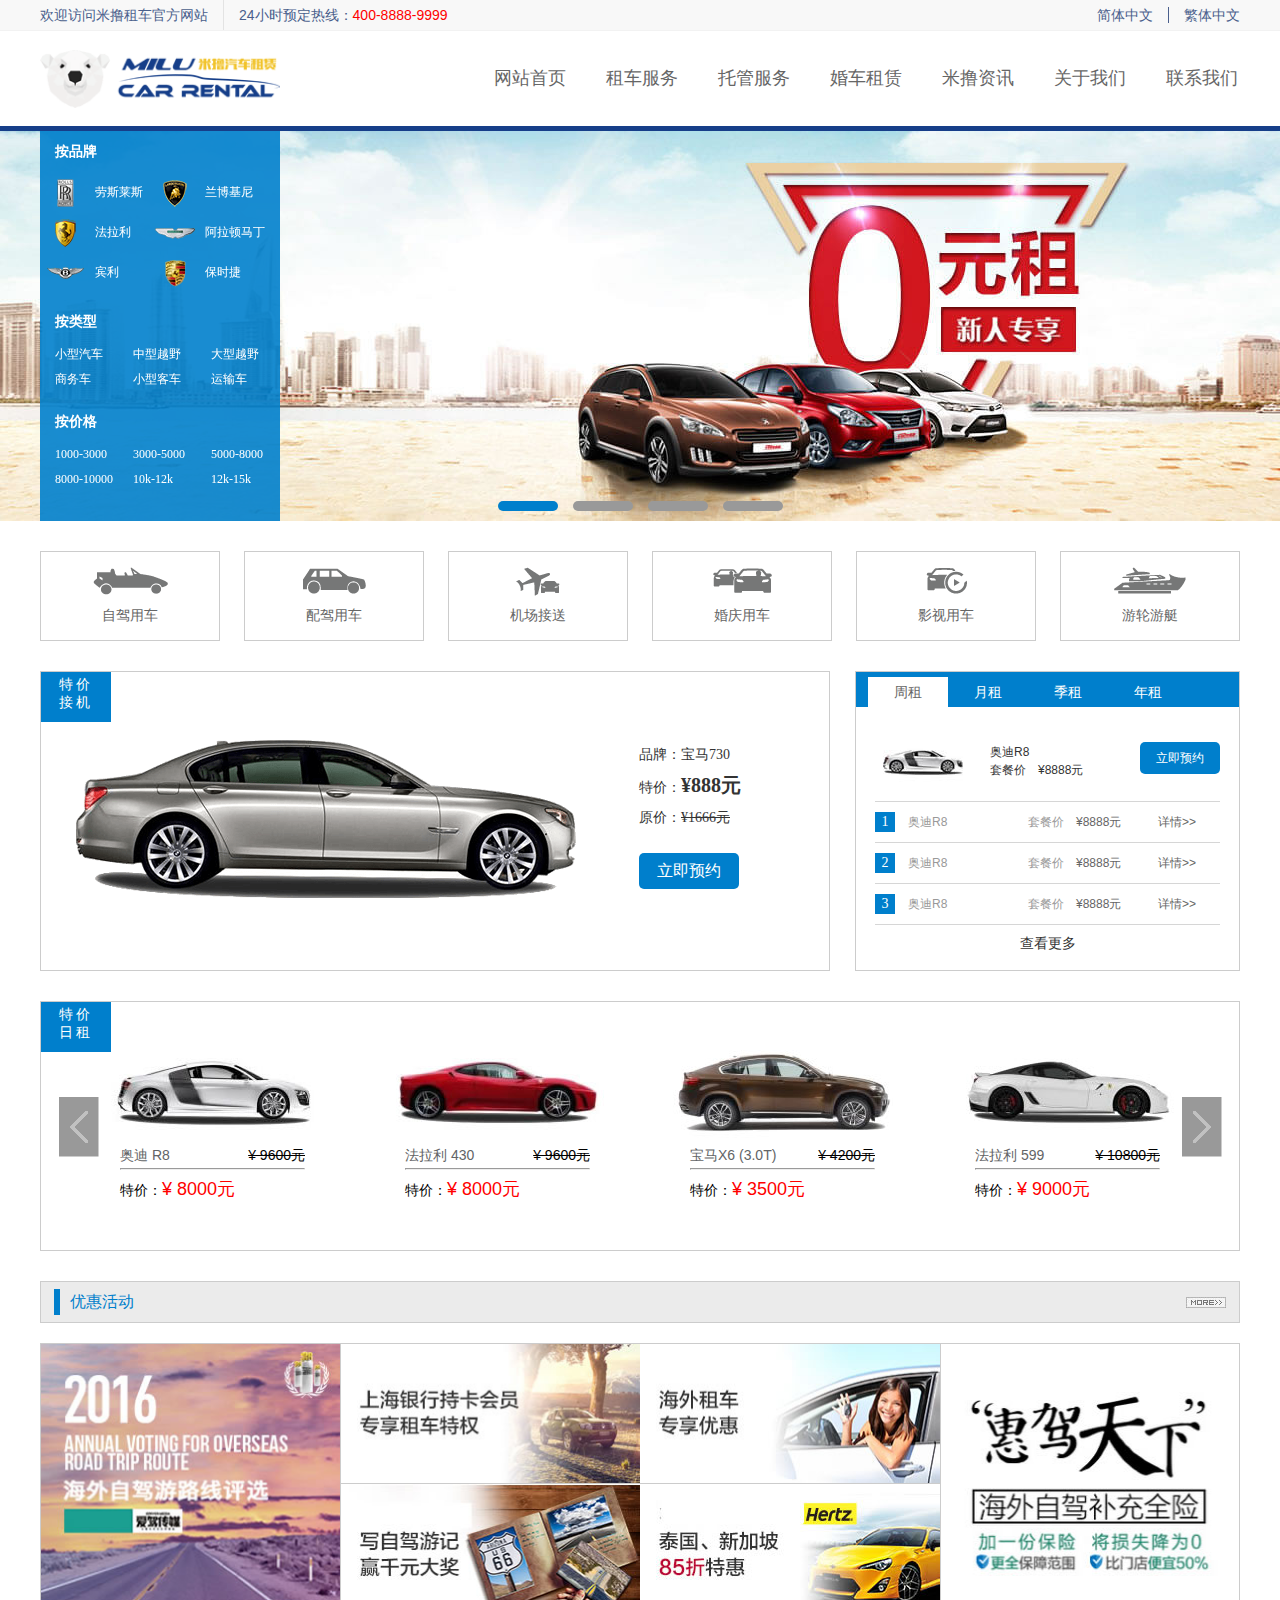
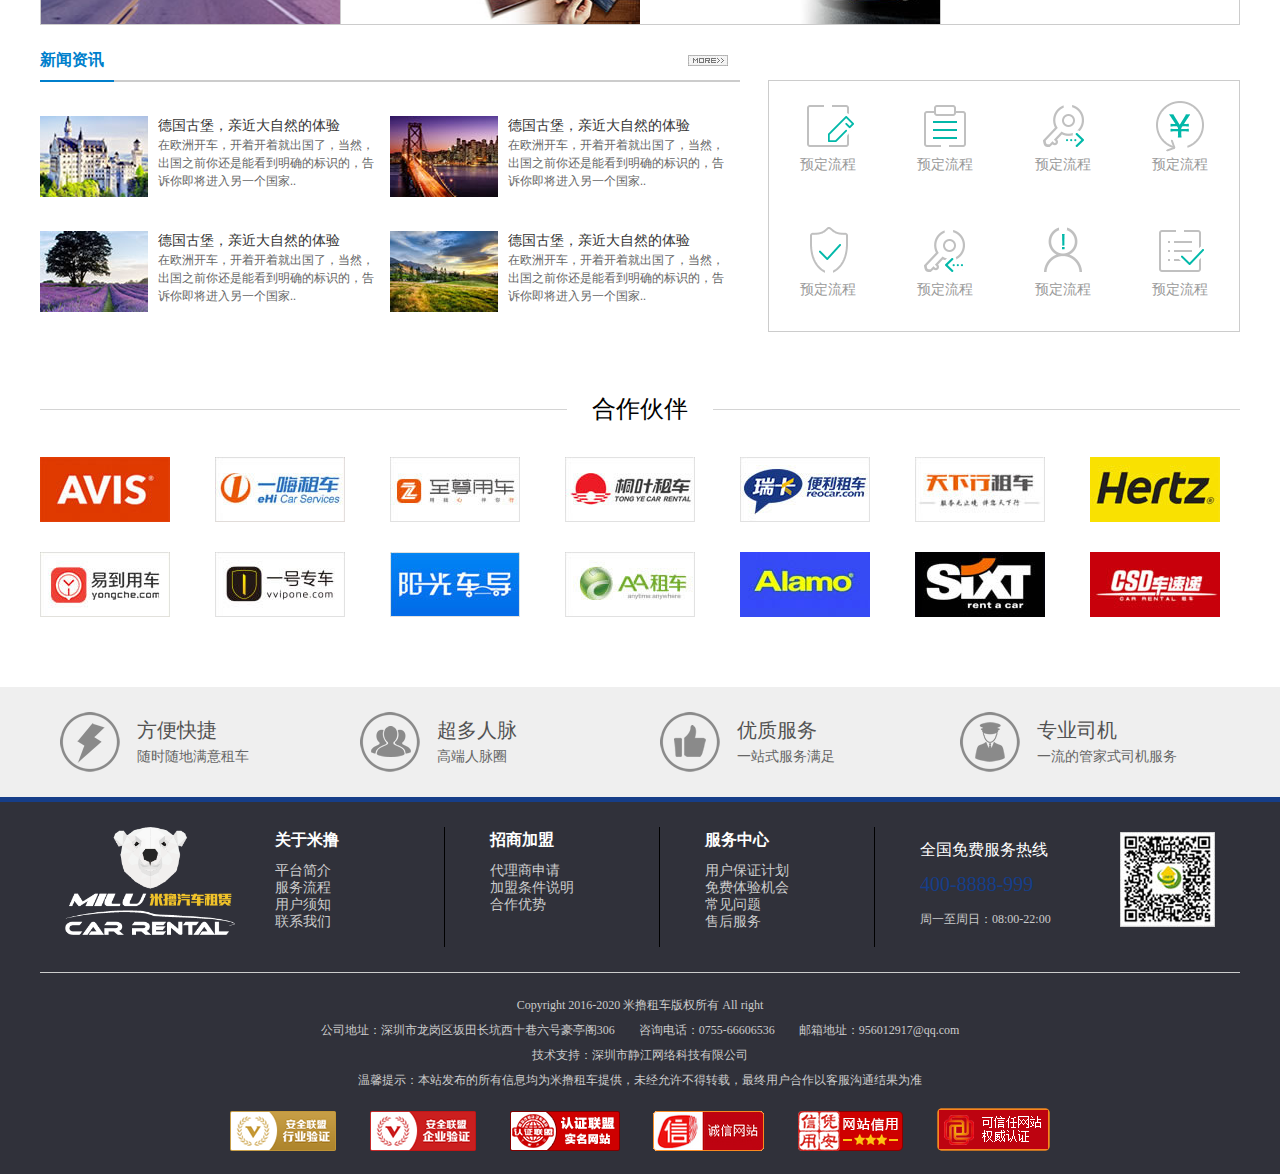
<file: index.html>
<!DOCTYPE html>
<html>
<head>
	<meta charset="UTF-8">
	<title>米撸租车</title>
	<link rel="stylesheet" type="text/css" href="css/common.css"/>
	<link rel="stylesheet" type="text/css" href="css/index.css"/>
	<script type="text/javascript" src="js/jquery172.js"></script>
	<script type="text/javascript" src="js/banner.js"></script>
	<script type="text/javascript" src="js/option.js"></script>
</head>
<body>
	<!--通用头部-->
	<div class="header">
		<div class="top_bg">
			<div class="wrap">
				<div class="top_L fl"><p class="fl">欢迎访问米撸租车官方网站</p><i class="fl"></i><p class="fl">24小时预定热线：<span>400-8888-9999</span></p></div>
				<div class="top_R fr"><a href="#">简体中文</a><i></i><a href="#">繁体中文</a></div>
			</div>
		</div>
		<div class="head">
			<div class="wrap">
				<a href="#" class="logo fl"><img src="images/logo.png"/></a>
				<div class="nav fr">
					<ul>
						<li><a href="#">网站首页</a></li>
						<li><a href="#">租车服务</a></li>
						<li><a href="#">托管服务</a></li>
						<li><a href="#">婚车租赁</a></li>
						<li><a href="#">米撸资讯</a></li>
						<li><a href="#">关于我们</a></li>
						<li><a href="#">联系我们</a></li>
					</ul>
				</div>
			</div>
		</div>
	</div>
	<!--banner-->
	<div class="banner">
		<ul class="bxslider">
			<li class="bannerli" style="background:url(images/banner1.jpg) no-repeat center top; background-size:auto 100%;"><a href="#"></a></li>
			<li class="bannerli" style="background:url(images/banner2.jpg) no-repeat center top; background-size:auto 100%;"><a href="#"></a></li>
			<li class="bannerli" style="background:url(images/banner3.jpg) no-repeat center top; background-size:auto 100%;"><a href="#"></a></li>
			<li class="bannerli" style="background:url(images/banner4.jpg) no-repeat center top; background-size:auto 100%;"><a href="#"></a></li>
		</ul>
		<script type="text/javascript">
			$(document).ready(function() {
				var slider = $('.bxslider').bxSlider({
					mode: 'horizontal',
					captions: true,
					auto: true,
					speed: 500,
					controls: true,
					pause: 5000,
					onSliderLoad: function() {
						$(".bx-pager-item a").click(function() {
							var thumbIndex = $('.bx-pager-item a').index(this);
							slider.goToSlide(thumbIndex);
							slider.startAuto();
							$('.bx-pager-item a').removeClass('active');
							$(this).addClass('active');
							return false;
						});
						$(".bx-wrapper a.bx-next,.bx-wrapper a.bx-prev").click(function() {
							var thumbIndex = $('.bx-pager-item a.active').parent().index();
							slider.goToSlide(thumbIndex);
							slider.startAuto();
							$('.bx-pager-item a').removeClass('active');
							$('.bx-pager-item').eq(thumbIndex).find('a').addClass('active');
							return false;
						});
					}
				});
			})
		
			/*获取自适应高度*/
			if((document.body) && (document.documentElement.clientHeight))
				winHeight = document.documentElement.clientHeight;
		
			/*获取自适应宽度*/
			if((document.body) && (document.body.clientWidth))
				winWidth = document.body.clientWidth;
		
			$(".bannerli").css({
				"width": (winWidth - 0) + "px"
			});
		
			if((document.body) && (document.body.clientWidth < 1200))
				$(".bannerli").css({
					"width": (100) + "%"
				});
		</script>
		<div class="abs">
			<div class="wrap">
				<div class="class">
					<dl>
						<dt>按品牌</dt>
						<dd>
							<ul class="ul1">
								<li><a href="#"><img src="images/icon_1.png" align="absmiddle"/>劳斯莱斯</a></li>
								<li><a href="#"><img src="images/icon_2.png" align="absmiddle"/>兰博基尼</a></li>
								<li><a href="#"><img src="images/icon_3.png" align="absmiddle"/>法拉利</a></li>
								<li><a href="#"><img src="images/icon_4.png" align="absmiddle"/>阿拉顿马丁</a></li>
								<li><a href="#"><img src="images/icon_5.png" align="absmiddle"/>宾利</a></li>
								<li><a href="#"><img src="images/icon_6.png" align="absmiddle"/>保时捷</a></li>
								<div class="clear"></div>
							</ul>
						</dd>
						<div class="clear"></div>
						<dt>按类型</dt>
						<dd>
							<ul class="ul2">
								<li><a href="#">小型汽车</a></li>
								<li><a href="#">中型越野</a></li>
								<li><a href="#">大型越野</a></li>
								<li><a href="#">商务车</a></li>
								<li><a href="#">小型客车</a></li>
								<li><a href="#">运输车</a></li>
								<div class="clear"></div>
							</ul>
						</dd>
						<div class="clear"></div>
						<dt>按价格</dt>
						<dd>
							<ul class="ul3">
								<li><a href="#">1000-3000</a></li>
								<li><a href="#">3000-5000</a></li>
								<li><a href="#">5000-8000</a></li>
								<li><a href="#">8000-10000</a></li>
								<li><a href="#">10k-12k</a></li>
								<li><a href="#">12k-15k</a></li>
								<div class="clear"></div>
							</ul>
						</dd>
					</dl>
				</div>
			</div>
		</div>
	</div>
	<!--服务类型-->
	<div class="serveType wrap">
		<ul>
			<li><a href="#" style="background: url(images/icon_7.png) no-repeat center 25%;">自驾用车</a></li>
			<li><a href="#" style="background: url(images/icon_8.png) no-repeat center 25%;">配驾用车</a></li>
			<li><a href="#" style="background: url(images/icon_9.png) no-repeat center 25%;">机场接送</a></li>
			<li><a href="#" style="background: url(images/icon_10.png) no-repeat center 25%;">婚庆用车</a></li>
			<li><a href="#" style="background: url(images/icon_11.png) no-repeat center 25%;">影视用车</a></li>
			<li><a href="#" style="background: url(images/icon_12.png) no-repeat center 25%;">游轮游艇</a></li>
			<div class="clear"></div>
		</ul>
	</div>
	<!--服务预约-->
	<div class="serveBespeak wrap">
		<div class="sB_L fl">
			<span class="absSpan">特价接机</span>
			<img src="images/pic_1.png"/>
			<div class="info fr">
				<p>品牌：宝马730</p>
				<p>特价：<b>¥888元</b></p>
				<p>原价：<del>¥1666元</del></p>
				<a href="#">立即预约</a>
			</div>
		</div>
		<div class="sB_R fr">
			<div class="tab_opt">
				<ul>
					<li class="state">周租</li>
					<li>月租</li>
					<li>季租</li>
					<li>年租</li>
				</ul>
			</div>
			<div class="tab_cont">
				<div class="cont">
					<ul>
						<li>
							<a href="#" class="pic"><img src="images/pic_2.jpg"/></a>
							<div class="info">
								<p><a href="#">奥迪R8</a></p>
								<p>套餐价&emsp;¥8888元</p>
							</div>
							<a href="#" class="btn fr">立即预约</a>
						</li>
						<li>
							<span class="top">1</span>
							<span class="tit"><a href="#">奥迪R8</a></span>
							<span class="price">套餐价&emsp;<i>¥8888元</i></span>
							<a href="#" class="more">详情&gt;&gt;</a>
						</li>
						<li>
							<span class="top">2</span>
							<span class="tit"><a href="#">奥迪R8</a></span>
							<span class="price">套餐价&emsp;<i>¥8888元</i></span>
							<a href="#" class="more">详情&gt;&gt;</a>
						</li>
						<li>
							<span class="top">3</span>
							<span class="tit"><a href="#">奥迪R8</a></span>
							<span class="price">套餐价&emsp;<i>¥8888元</i></span>
							<a href="#" class="more">详情&gt;&gt;</a>
						</li>
						<div class="clear"></div>
					</ul>
					<a href="#">查看更多</a>
				</div>
				<div class="cont" style="display:none;">222222</div>
				<div class="cont" style="display:none;">333333</div>
				<div class="cont" style="display:none;">444444</div>
			</div>
		</div>
	</div>
	<!--特价日租-->
	<div class="tjrz wrap">
		<span class="absSpan">特价日租</span>
		<div class="rollBox">
			<div class="LeftBotton rollBtn fl" onmousedown="ISL_GoUp()" onmouseup="ISL_StopUp()" onmouseout="ISL_StopUp()"></div>
			<div class="Cont" id="ISL_Cont">
				<div class="ScrCont">
					<div id="List1">
						<!-- 图片列表 begin -->
						<div class="item">
							<a href="#" class="pic"><img src="images/pic_3.jpg"/></a>
							<div class="info">
								<p><a href="#" class="tit fl">奥迪 R8</a><del class="fr">¥ 9600元</del></p>
								<hr />
								<p class="fl">特价：<span>¥ 8000元</span></p>
							</div>
						</div>
						<div class="item">
							<a href="#" class="pic"><img src="images/pic_4.jpg"/></a>
							<div class="info">
								<p><a href="#" class="tit fl">法拉利 430</a><del class="fr">¥ 9600元</del></p>
								<hr />
								<p class="fl">特价：<span>¥ 8000元</span></p>
							</div>
						</div>
						<div class="item">
							<a href="#" class="pic"><img src="images/pic_5.jpg"/></a>
							<div class="info">
								<p><a href="#" class="tit fl">宝马X6 (3.0T)</a><del class="fr">¥ 4200元</del></p>
								<hr />
								<p class="fl">特价：<span>¥ 3500元</span></p>
							</div>
						</div>
						<div class="item">
							<a href="#" class="pic"><img src="images/pic_6.jpg"/></a>
							<div class="info">
								<p><a href="#" class="tit fl">法拉利 599</a><del class="fr">¥ 10800元</del></p>
								<hr />
								<p class="fl">特价：<span>¥ 9000元</span></p>
							</div>
						</div>
						<!-- 图片列表 end -->
					</div>
					<div id="List2"></div>
				</div>
			</div>
			<div class="RightBotton rollBtn fl" onmousedown="ISL_GoDown()" onmouseup="ISL_StopDown()" onmouseout="ISL_StopDown()"></div>
		</div>
		<script language="javascript" type="text/javascript">
			<!--//--><![CDATA[//><!-- 
			//图片滚动列表 mengjia 070816 
			var Speed = 2; //速度(毫秒) 
			var Space = 2; //每次移动(px) 
			var PageWidth = 285; //翻页宽度 
			var fill = 0; //整体移位 
			var MoveLock = false;
			var MoveTimeObj;
			var Comp = 0;
			var AutoPlayObj = null;
			GetObj("List2").innerHTML = GetObj("List1").innerHTML;
			GetObj('ISL_Cont').scrollLeft = fill;
			GetObj("ISL_Cont").onmouseover = function() {
				clearInterval(AutoPlayObj);
			}
			GetObj("ISL_Cont").onmouseout = function() {
				AutoPlay();
			}
			AutoPlay();
		
			function GetObj(objName) {
				if(document.getElementById) {
					return eval('document.getElementById("' + objName + '")')
				} else {
					return eval('document.all.' + objName)
				}
			}
		
			function AutoPlay() { //自动滚动 
				clearInterval(AutoPlayObj);
				AutoPlayObj = setInterval('ISL_GoDown();ISL_StopDown();', 5000); //间隔时间 
			}
		
			function ISL_GoUp() { //上翻开始 
				if(MoveLock) return;
				clearInterval(AutoPlayObj);
				MoveLock = true;
				MoveTimeObj = setInterval('ISL_ScrUp();', Speed);
			}
		
			function ISL_StopUp() { //上翻停止 
				clearInterval(MoveTimeObj);
				if(GetObj('ISL_Cont').scrollLeft % PageWidth - fill != 0) {
					Comp = fill - (GetObj('ISL_Cont').scrollLeft % PageWidth);
					CompScr();
				} else {
					MoveLock = false;
				}
				AutoPlay();
			}
		
			function ISL_ScrUp() { //上翻动作 
				if(GetObj('ISL_Cont').scrollLeft <= 0) {
					GetObj('ISL_Cont').scrollLeft = GetObj('ISL_Cont').scrollLeft + GetObj('List1').offsetWidth
				}
				GetObj('ISL_Cont').scrollLeft -= Space;
			}
		
			function ISL_GoDown() { //下翻 
				clearInterval(MoveTimeObj);
				if(MoveLock) return;
				clearInterval(AutoPlayObj);
				MoveLock = true;
				ISL_ScrDown();
				MoveTimeObj = setInterval('ISL_ScrDown()', Speed);
			}
		
			function ISL_StopDown() { //下翻停止 
				clearInterval(MoveTimeObj);
				if(GetObj('ISL_Cont').scrollLeft % PageWidth - fill != 0) {
					Comp = PageWidth - GetObj('ISL_Cont').scrollLeft % PageWidth + fill;
					CompScr();
				} else {
					MoveLock = false;
				}
				AutoPlay();
			}
		
			function ISL_ScrDown() { //下翻动作 
				if(GetObj('ISL_Cont').scrollLeft >= GetObj('List1').scrollWidth) {
					GetObj('ISL_Cont').scrollLeft = GetObj('ISL_Cont').scrollLeft - GetObj('List1').scrollWidth;
				}
				GetObj('ISL_Cont').scrollLeft += Space;
			}
		
			function CompScr() {
				var num;
				if(Comp == 0) {
					MoveLock = false;
					return;
				}
				if(Comp < 0) { //上翻 
					if(Comp < -Space) {
						Comp += Space;
						num = Space;
					} else {
						num = -Comp;
						Comp = 0;
					}
					GetObj('ISL_Cont').scrollLeft -= num;
					setTimeout('CompScr()', Speed);
				} else { //下翻 
					if(Comp > Space) {
						Comp -= Space;
						num = Space;
					} else {
						num = Comp;
						Comp = 0;
					}
					GetObj('ISL_Cont').scrollLeft += num;
					setTimeout('CompScr()', Speed);
				}
			}
			//--><!]]>
		</script>
	</div>
	<!--优惠活动-->
	<div class="yhhd wrap">
		<div class="title"><p class="fl">优惠活动</p><a href="#" class="fr"><img src="images/icon_13.jpg"/></a></div>
		<div class="main">
			<div class="col_4 fl"><a href="#"><img src="images/pic_7.jpg"/></a></div>
			<div class="col_4 fl">
				<div class="row_2"><a href="#"><img src="images/pic_8.jpg"/></a></div>
				<div class="row_2"><a href="#"><img src="images/pic_9.jpg"/></a></div>
			</div>
			<div class="col_4 fl">
				<div class="row_2"><a href="#"><img src="images/pic_10.jpg"/></a></div>
				<div class="row_2"><a href="#"><img src="images/pic_11.jpg"/></a></div>
			</div>
			<div class="col_4 fl"><a href="#"><img src="images/pic_12.jpg"/></a></div>
		</div>
		<div class="clear"></div>
	</div>
	<!--资讯&流程-->
	<div class="zxlc wrap">
		<div class="zxlc_L fl">
			<div class="title"><span class="fl">新闻资讯</span><a href="#" class="fr"><img src="images/icon_13.jpg"/></a></div>
			<ul>
				<li>
					<a href="#" class="pic fl"><img src="images/pic_13.jpg"/></a>
					<p class="tit"><a href="#">德国古堡，亲近大自然的体验</a></p>
					<p>在欧洲开车，开着开着就出国了，当然，出国之前你还是能看到明确的标识的，告诉你即将进入另一个国家..</p>
				</li>
				<li>
					<a href="#" class="pic fl"><img src="images/pic_14.jpg"/></a>
					<p class="tit"><a href="#">德国古堡，亲近大自然的体验</a></p>
					<p>在欧洲开车，开着开着就出国了，当然，出国之前你还是能看到明确的标识的，告诉你即将进入另一个国家..</p>
				</li>
				<li>
					<a href="#" class="pic fl"><img src="images/pic_15.jpg"/></a>
					<p class="tit"><a href="#">德国古堡，亲近大自然的体验</a></p>
					<p>在欧洲开车，开着开着就出国了，当然，出国之前你还是能看到明确的标识的，告诉你即将进入另一个国家..</p>
				</li>
				<li>
					<a href="#" class="pic fl"><img src="images/pic_16.jpg"/></a>
					<p class="tit"><a href="#">德国古堡，亲近大自然的体验</a></p>
					<p>在欧洲开车，开着开着就出国了，当然，出国之前你还是能看到明确的标识的，告诉你即将进入另一个国家..</p>
				</li>
				<div class="clear"></div>
			</ul>
		</div>
		<div class="zxlc_R fr">
			<a href="#"><img src="images/icon_14.png"/>预定流程</a>
			<a href="#"><img src="images/icon_15.png"/>预定流程</a>
			<a href="#"><img src="images/icon_16.png"/>预定流程</a>
			<a href="#"><img src="images/icon_17.png"/>预定流程</a>
			<a href="#"><img src="images/icon_18.png"/>预定流程</a>
			<a href="#"><img src="images/icon_19.png"/>预定流程</a>
			<a href="#"><img src="images/icon_20.png"/>预定流程</a>
			<a href="#"><img src="images/icon_21.png"/>预定流程</a>
		</div>
	</div>
	<!--合作伙伴-->
	<div class="hzhb wrap">
		<div class="title"><span>合作伙伴</span></div>
		<div class="list">
			<ul>
				<li><a href="#"><img src="images/pic_17.jpg"/></a></li>
				<li><a href="#"><img src="images/pic_18.jpg"/></a></li>
				<li><a href="#"><img src="images/pic_19.jpg"/></a></li>
				<li><a href="#"><img src="images/pic_20.jpg"/></a></li>
				<li><a href="#"><img src="images/pic_21.jpg"/></a></li>
				<li><a href="#"><img src="images/pic_22.jpg"/></a></li>
				<li><a href="#"><img src="images/pic_23.jpg"/></a></li>
				<li><a href="#"><img src="images/pic_24.jpg"/></a></li>
				<li><a href="#"><img src="images/pic_25.jpg"/></a></li>
				<li><a href="#"><img src="images/pic_26.jpg"/></a></li>
				<li><a href="#"><img src="images/pic_27.jpg"/></a></li>
				<li><a href="#"><img src="images/pic_28.jpg"/></a></li>
				<li><a href="#"><img src="images/pic_29.jpg"/></a></li>
				<li><a href="#"><img src="images/pic_30.jpg"/></a></li>
				<div class="clear"></div>
			</ul>
		</div>
	</div>
	<!--通用底部-->
	<div class="footer">
		<div class="ad_bg">
			<div class="ad wrap">
				<div class="col_4 fl"><img src="images/icon_22.png"/><p>方便快捷</p><span>随时随地满意租车</span></div>
				<div class="col_4 fl"><img src="images/icon_23.png"/><p>超多人脉</p><span>高端人脉圈</span></div>
				<div class="col_4 fl"><img src="images/icon_24.png"/><p>优质服务</p><span>一站式服务满足</span></div>
				<div class="col_4 fl"><img src="images/icon_25.png"/><p>专业司机</p><span>一流的管家式司机服务</span></div>
			</div>
		</div>
		<div class="con_bg">
			<div class="wrap">
				<div class="cont_1">
					<a href="#" class="logo fl"><img src="images/logo2.png"/></a>
					<ul>
						<li>关于米撸</li>
						<li><a href="#">平台简介</a></li>
						<li><a href="#">服务流程</a></li>
						<li><a href="#">用户须知</a></li>
						<li><a href="#">联系我们</a></li>
					</ul>
					<ul>
						<li>招商加盟</li>
						<li><a href="#">代理商申请</a></li>
						<li><a href="#">加盟条件说明</a></li>
						<li><a href="#">合作优势</a></li>
					</ul>
					<ul>
						<li>服务中心</li>
						<li><a href="#">用户保证计划</a></li>
						<li><a href="#">免费体验机会</a></li>
						<li><a href="#">常见问题</a></li>
						<li><a href="#">售后服务</a></li>
					</ul>
					<div class="contact fl">
						<p>全国免费服务热线</p>
						<p><b>400-8888-999</b></p>
						<p><span>周一至周日：08:00-22:00</span></p>
					</div>
					<img src="images/pic_31.jpg" class="qrcode"/>
					<div class="clear"></div>
				</div>
				<div class="cont_2">
					<p>Copyright  2016-2020 米撸租车版权所有 All right</p>
					<p>公司地址：深圳市龙岗区坂田长坑西十巷六号豪亭阁306&emsp;&emsp;咨询电话：0755-66606536&emsp;&emsp;邮箱地址：956012917@qq.com</p>
					<p>技术支持：深圳市静江网络科技有限公司</p>
					<p>温馨提示：本站发布的所有信息均为米撸租车提供，未经允许不得转载，最终用户合作以客服沟通结果为准</p>
					<ul>
						<li><a href="#"><img src="images/pic_32.png"/></a></li>
						<li><a href="#"><img src="images/pic_33.png"/></a></li>
						<li><a href="#"><img src="images/pic_34.png"/></a></li>
						<li><a href="#"><img src="images/pic_35.png"/></a></li>
						<li><a href="#"><img src="images/pic_36.png"/></a></li>
						<li><a href="#"><img src="images/pic_37.png"/></a></li>
					</ul>
				</div>
				<div class="clear"></div>
			</div>
			<div class="clear"></div>
		</div>
	</div>
</body>
</html>
</file>
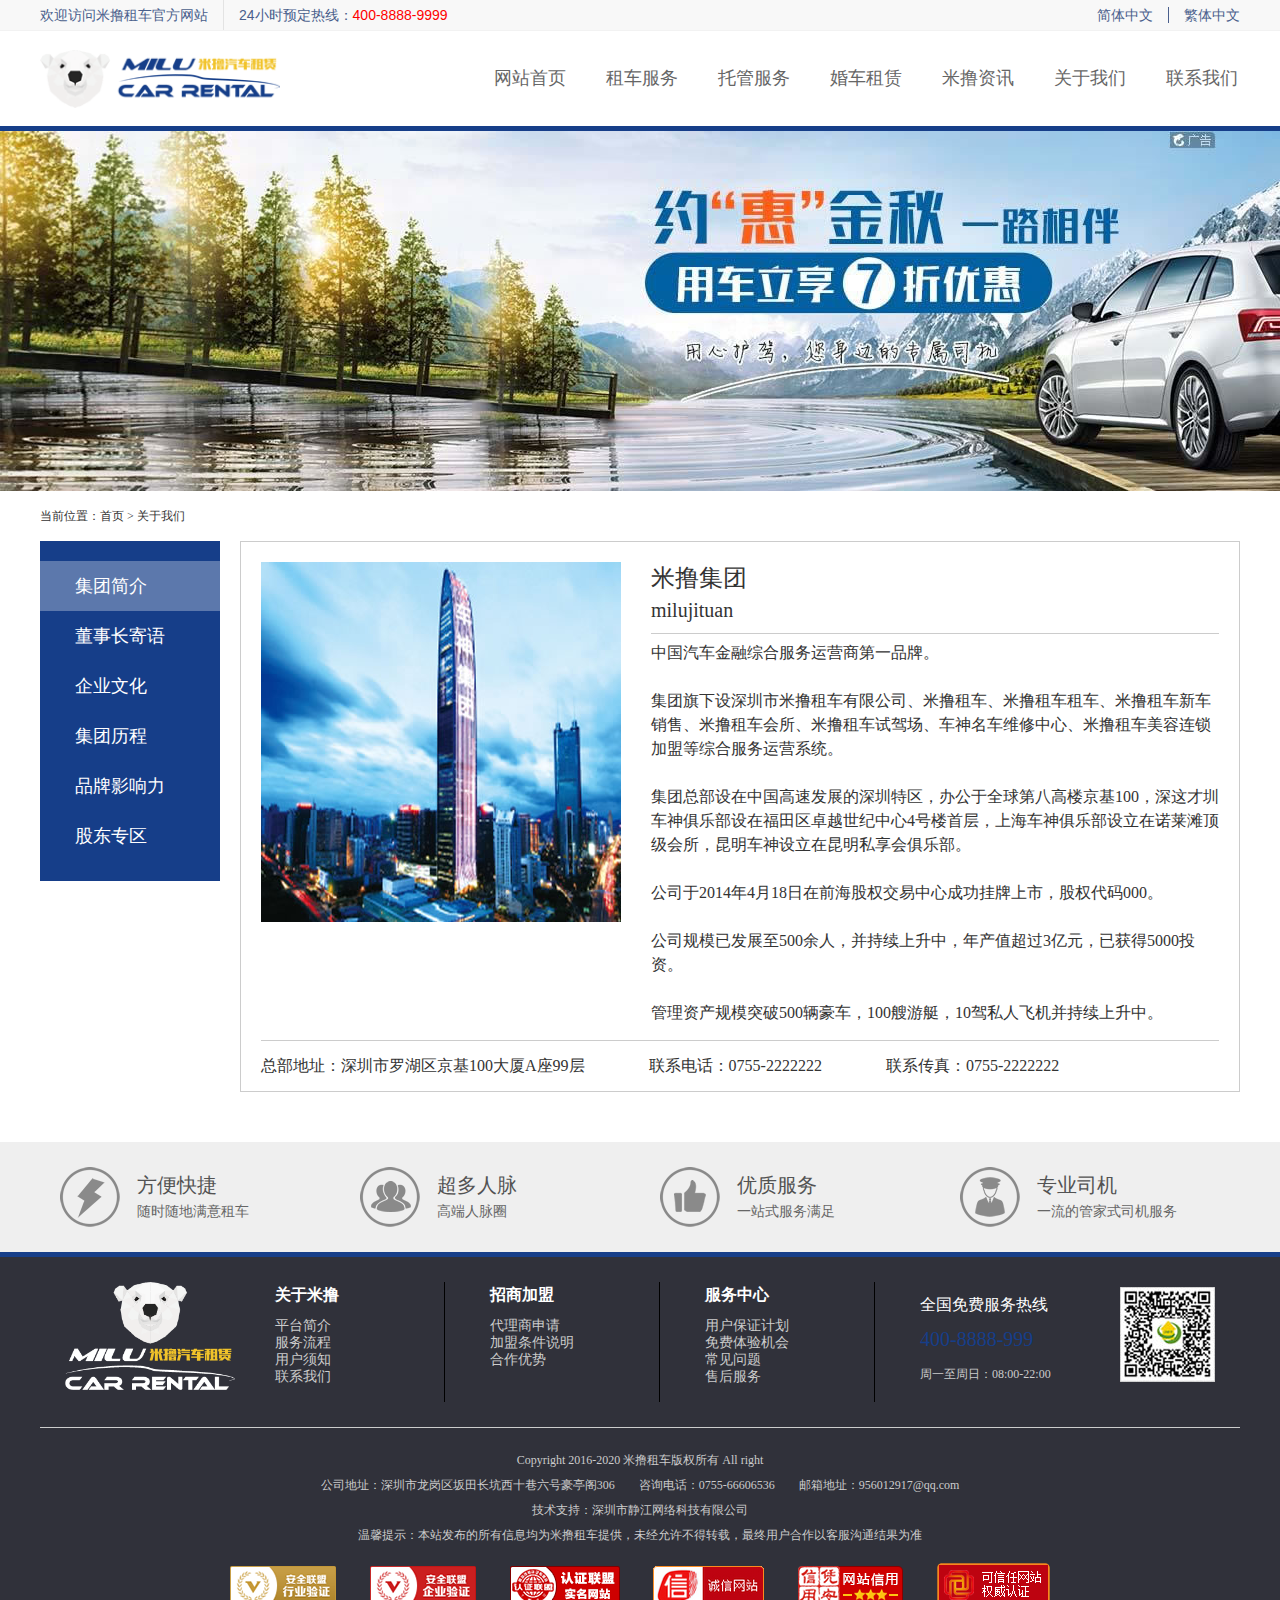
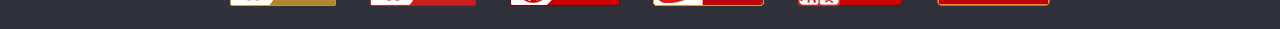
<file: aboutus.html>
<!DOCTYPE html>
<html>
<head>
	<meta charset="UTF-8">
	<title>米撸租车</title>
	<link rel="stylesheet" type="text/css" href="css/common.css"/>
	<link rel="stylesheet" type="text/css" href="css/aboutus.css"/>
	<script type="text/javascript" src="js/jquery172.js"></script>
	<script type="text/javascript" src="js/banner.js"></script>
	<script type="text/javascript" src="js/option.js"></script>
</head>
<body>
	<!--通用头部-->
	<div class="header">
		<div class="top_bg">
			<div class="wrap">
				<div class="top_L fl"><p class="fl">欢迎访问米撸租车官方网站</p><i class="fl"></i><p class="fl">24小时预定热线：<span>400-8888-9999</span></p></div>
				<div class="top_R fr"><a href="#">简体中文</a><i></i><a href="#">繁体中文</a></div>
			</div>
		</div>
		<div class="head">
			<div class="wrap">
				<a href="#" class="logo fl"><img src="images/logo.png"/></a>
				<div class="nav fr">
					<ul>
						<li><a href="#">网站首页</a></li>
						<li><a href="#">租车服务</a></li>
						<li><a href="#">托管服务</a></li>
						<li><a href="#">婚车租赁</a></li>
						<li><a href="#">米撸资讯</a></li>
						<li><a href="#">关于我们</a></li>
						<li><a href="#">联系我们</a></li>
					</ul>
				</div>
			</div>
		</div>
	</div>
	<!--banner-->
	<div class="banner"></div>
	<!--当前位置-->
	<div class="position wrap">当前位置：<a href="#">首页</a> &gt; <span>关于我们</span></div>
	<!--资讯列表 主体-->
	<div class="cont_M wrap">
		<div class="M_L fl">
			<a href="#" class="state">集团简介</a>
			<a href="#">董事长寄语</a>
			<a href="#">企业文化</a>
			<a href="#">集团历程</a>
			<a href="#">品牌影响力</a>
			<a href="#">股东专区</a>
			<div class="clear"></div>
		</div>
		<div class="M_R fr">
			<div class="intro">
				<img src="images/pic_52.jpg"/>
				<div class="info">
					<p class="title">米撸集团</p>
					<p class="subtit">milujituan</p>
					<hr />
					<p>
						中国汽车金融综合服务运营商第一品牌。<br /><br />
						集团旗下设深圳市米撸租车有限公司、米撸租车、米撸租车租车、米撸租车新车销售、米撸租车会所、米撸租车试驾场、车神名车维修中心、米撸租车美容连锁加盟等综合服务运营系统。<br /><br />
						集团总部设在中国高速发展的深圳特区，办公于全球第八高楼京基100，深这才圳车神俱乐部设在福田区卓越世纪中心4号楼首层，上海车神俱乐部设立在诺莱滩顶级会所，昆明车神设立在昆明私享会俱乐部。<br /><br />
						公司于2014年4月18日在前海股权交易中心成功挂牌上市，股权代码000。<br /><br />
						公司规模已发展至500余人，并持续上升中，年产值超过3亿元，已获得5000投资。<br /><br />
						管理资产规模突破500辆豪车，100艘游艇，10驾私人飞机并持续上升中。
					</p>
				</div>
				<div class="clear"></div>
				<div class="contact">
					<span>总部地址：深圳市罗湖区京基100大厦A座99层</span>
					<span>联系电话：0755-2222222</span>
					<span>联系传真：0755-2222222</span>
				</div>
				<div class="clear"></div>
			</div>
		</div>
		<div class="clear"></div>
	</div>
	<!--通用底部-->
	<div class="footer">
		<div class="ad_bg">
			<div class="ad wrap">
				<div class="col_4 fl"><img src="images/icon_22.png"/><p>方便快捷</p><span>随时随地满意租车</span></div>
				<div class="col_4 fl"><img src="images/icon_23.png"/><p>超多人脉</p><span>高端人脉圈</span></div>
				<div class="col_4 fl"><img src="images/icon_24.png"/><p>优质服务</p><span>一站式服务满足</span></div>
				<div class="col_4 fl"><img src="images/icon_25.png"/><p>专业司机</p><span>一流的管家式司机服务</span></div>
			</div>
		</div>
		<div class="con_bg">
			<div class="wrap">
				<div class="cont_1">
					<a href="#" class="logo fl"><img src="images/logo2.png"/></a>
					<ul>
						<li>关于米撸</li>
						<li><a href="#">平台简介</a></li>
						<li><a href="#">服务流程</a></li>
						<li><a href="#">用户须知</a></li>
						<li><a href="#">联系我们</a></li>
					</ul>
					<ul>
						<li>招商加盟</li>
						<li><a href="#">代理商申请</a></li>
						<li><a href="#">加盟条件说明</a></li>
						<li><a href="#">合作优势</a></li>
					</ul>
					<ul>
						<li>服务中心</li>
						<li><a href="#">用户保证计划</a></li>
						<li><a href="#">免费体验机会</a></li>
						<li><a href="#">常见问题</a></li>
						<li><a href="#">售后服务</a></li>
					</ul>
					<div class="contact fl">
						<p>全国免费服务热线</p>
						<p><b>400-8888-999</b></p>
						<p><span>周一至周日：08:00-22:00</span></p>
					</div>
					<img src="images/pic_31.jpg" class="qrcode"/>
					<div class="clear"></div>
				</div>
				<div class="cont_2">
					<p>Copyright  2016-2020 米撸租车版权所有 All right</p>
					<p>公司地址：深圳市龙岗区坂田长坑西十巷六号豪亭阁306&emsp;&emsp;咨询电话：0755-66606536&emsp;&emsp;邮箱地址：956012917@qq.com</p>
					<p>技术支持：深圳市静江网络科技有限公司</p>
					<p>温馨提示：本站发布的所有信息均为米撸租车提供，未经允许不得转载，最终用户合作以客服沟通结果为准</p>
					<ul>
						<li><a href="#"><img src="images/pic_32.png"/></a></li>
						<li><a href="#"><img src="images/pic_33.png"/></a></li>
						<li><a href="#"><img src="images/pic_34.png"/></a></li>
						<li><a href="#"><img src="images/pic_35.png"/></a></li>
						<li><a href="#"><img src="images/pic_36.png"/></a></li>
						<li><a href="#"><img src="images/pic_37.png"/></a></li>
					</ul>
				</div>
				<div class="clear"></div>
			</div>
			<div class="clear"></div>
		</div>
	</div>
</body>
</html>
</file>
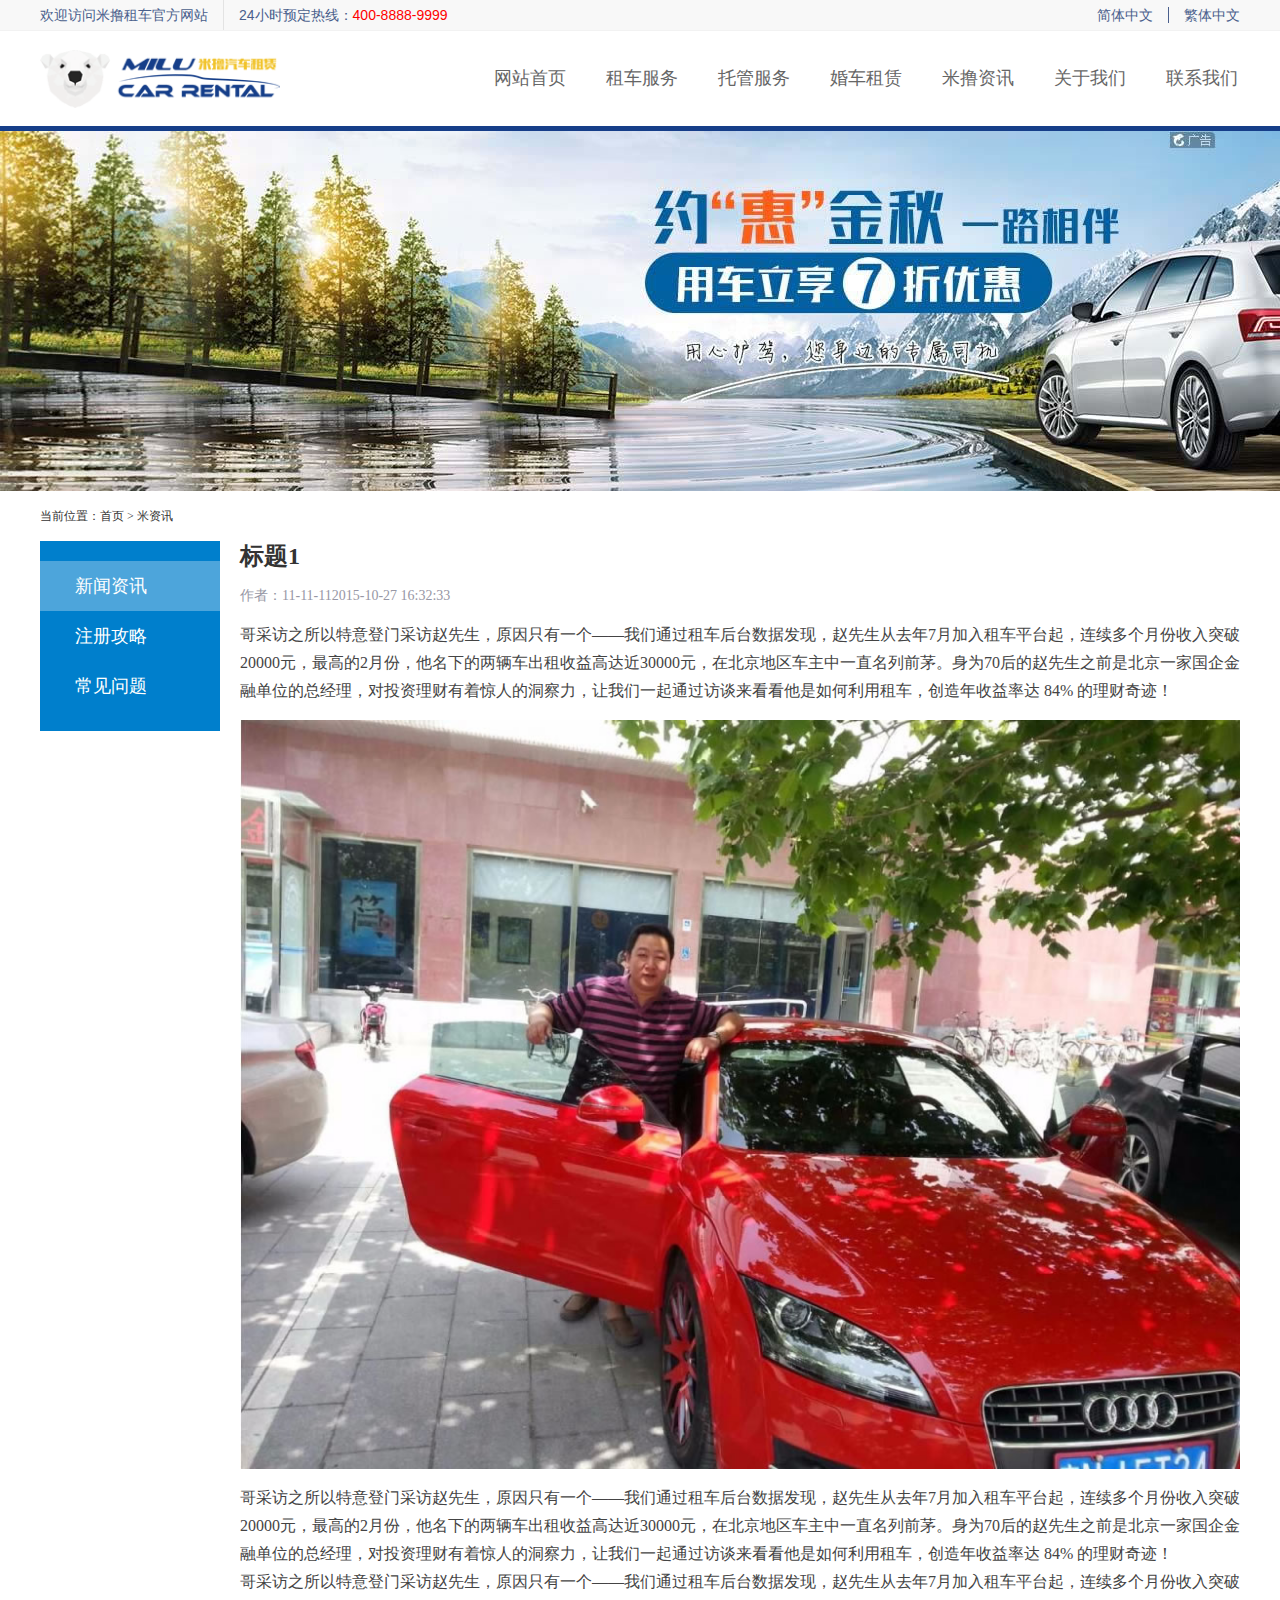
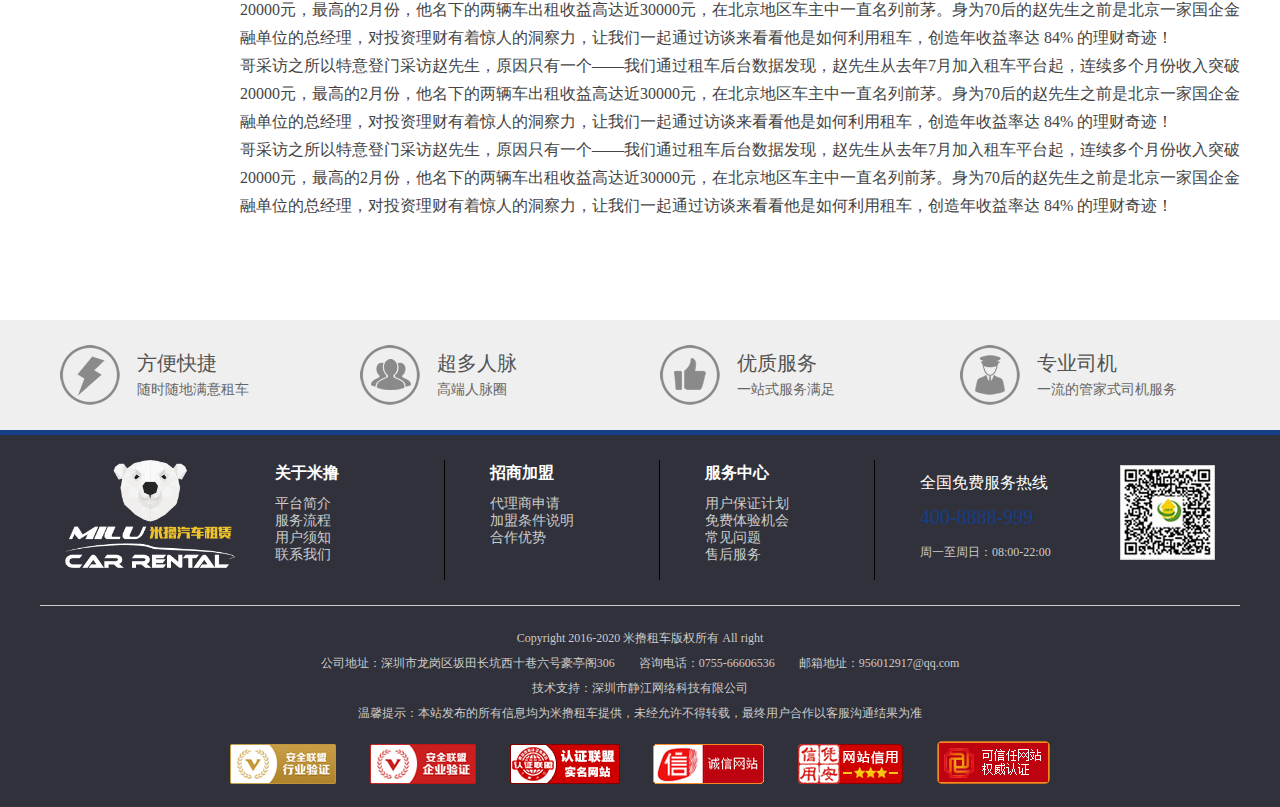
<file: news_cont.html>
<!DOCTYPE html>
<html>
<head>
	<meta charset="UTF-8">
	<title>米撸租车</title>
	<link rel="stylesheet" type="text/css" href="css/common.css"/>
	<link rel="stylesheet" type="text/css" href="css/news.css"/>
	<script type="text/javascript" src="js/jquery172.js"></script>
	<script type="text/javascript" src="js/banner.js"></script>
	<script type="text/javascript" src="js/option.js"></script>
</head>
<body>
	<!--通用头部-->
	<div class="header">
		<div class="top_bg">
			<div class="wrap">
				<div class="top_L fl"><p class="fl">欢迎访问米撸租车官方网站</p><i class="fl"></i><p class="fl">24小时预定热线：<span>400-8888-9999</span></p></div>
				<div class="top_R fr"><a href="#">简体中文</a><i></i><a href="#">繁体中文</a></div>
			</div>
		</div>
		<div class="head">
			<div class="wrap">
				<a href="#" class="logo fl"><img src="images/logo.png"/></a>
				<div class="nav fr">
					<ul>
						<li><a href="#">网站首页</a></li>
						<li><a href="#">租车服务</a></li>
						<li><a href="#">托管服务</a></li>
						<li><a href="#">婚车租赁</a></li>
						<li><a href="#">米撸资讯</a></li>
						<li><a href="#">关于我们</a></li>
						<li><a href="#">联系我们</a></li>
					</ul>
				</div>
			</div>
		</div>
	</div>
	<!--banner-->
	<div class="banner"></div>
	<!--当前位置-->
	<div class="position wrap">当前位置：<a href="#">首页</a> &gt; <span>米资讯</span></div>
	<!--资讯列表 主体-->
	<div class="cont_M wrap">
		<div class="M_L fl">
			<a href="#" class="state">新闻资讯</a>
			<a href="#">注册攻略</a>
			<a href="#">常见问题</a>
			<div class="clear"></div>
		</div>
		<div class="M_R fr">
			<p class="title">标题1</p>
			<p class="AuthorTime"><span class="zz">作者：11-11-11</span><span class="time">2015-10-27&nbsp;16:32:33</span></p>
			<div class="cont">
				哥采访之所以特意登门采访赵先生，原因只有一个——我们通过租车后台数据发现，赵先生从去年7月加入租车平台起，连续多个月份收入突破20000元，最高的2月份，他名下的两辆车出租收益高达近30000元，在北京地区车主中一直名列前茅。身为70后的赵先生之前是北京一家国企金融单位的总经理，对投资理财有着惊人的洞察力，让我们一起通过访谈来看看他是如何利用租车，创造年收益率达 84% 的理财奇迹！<br />
				<img src="images/pic_51.jpg"/>
				哥采访之所以特意登门采访赵先生，原因只有一个——我们通过租车后台数据发现，赵先生从去年7月加入租车平台起，连续多个月份收入突破20000元，最高的2月份，他名下的两辆车出租收益高达近30000元，在北京地区车主中一直名列前茅。身为70后的赵先生之前是北京一家国企金融单位的总经理，对投资理财有着惊人的洞察力，让我们一起通过访谈来看看他是如何利用租车，创造年收益率达 84% 的理财奇迹！<br />
				哥采访之所以特意登门采访赵先生，原因只有一个——我们通过租车后台数据发现，赵先生从去年7月加入租车平台起，连续多个月份收入突破20000元，最高的2月份，他名下的两辆车出租收益高达近30000元，在北京地区车主中一直名列前茅。身为70后的赵先生之前是北京一家国企金融单位的总经理，对投资理财有着惊人的洞察力，让我们一起通过访谈来看看他是如何利用租车，创造年收益率达 84% 的理财奇迹！<br />
				哥采访之所以特意登门采访赵先生，原因只有一个——我们通过租车后台数据发现，赵先生从去年7月加入租车平台起，连续多个月份收入突破20000元，最高的2月份，他名下的两辆车出租收益高达近30000元，在北京地区车主中一直名列前茅。身为70后的赵先生之前是北京一家国企金融单位的总经理，对投资理财有着惊人的洞察力，让我们一起通过访谈来看看他是如何利用租车，创造年收益率达 84% 的理财奇迹！<br />
				哥采访之所以特意登门采访赵先生，原因只有一个——我们通过租车后台数据发现，赵先生从去年7月加入租车平台起，连续多个月份收入突破20000元，最高的2月份，他名下的两辆车出租收益高达近30000元，在北京地区车主中一直名列前茅。身为70后的赵先生之前是北京一家国企金融单位的总经理，对投资理财有着惊人的洞察力，让我们一起通过访谈来看看他是如何利用租车，创造年收益率达 84% 的理财奇迹！<br />
			</div>
		</div>
		<div class="clear"></div>
	</div>
	<!--通用底部-->
	<div class="footer">
		<div class="ad_bg">
			<div class="ad wrap">
				<div class="col_4 fl"><img src="images/icon_22.png"/><p>方便快捷</p><span>随时随地满意租车</span></div>
				<div class="col_4 fl"><img src="images/icon_23.png"/><p>超多人脉</p><span>高端人脉圈</span></div>
				<div class="col_4 fl"><img src="images/icon_24.png"/><p>优质服务</p><span>一站式服务满足</span></div>
				<div class="col_4 fl"><img src="images/icon_25.png"/><p>专业司机</p><span>一流的管家式司机服务</span></div>
			</div>
		</div>
		<div class="con_bg">
			<div class="wrap">
				<div class="cont_1">
					<a href="#" class="logo fl"><img src="images/logo2.png"/></a>
					<ul>
						<li>关于米撸</li>
						<li><a href="#">平台简介</a></li>
						<li><a href="#">服务流程</a></li>
						<li><a href="#">用户须知</a></li>
						<li><a href="#">联系我们</a></li>
					</ul>
					<ul>
						<li>招商加盟</li>
						<li><a href="#">代理商申请</a></li>
						<li><a href="#">加盟条件说明</a></li>
						<li><a href="#">合作优势</a></li>
					</ul>
					<ul>
						<li>服务中心</li>
						<li><a href="#">用户保证计划</a></li>
						<li><a href="#">免费体验机会</a></li>
						<li><a href="#">常见问题</a></li>
						<li><a href="#">售后服务</a></li>
					</ul>
					<div class="contact fl">
						<p>全国免费服务热线</p>
						<p><b>400-8888-999</b></p>
						<p><span>周一至周日：08:00-22:00</span></p>
					</div>
					<img src="images/pic_31.jpg" class="qrcode"/>
					<div class="clear"></div>
				</div>
				<div class="cont_2">
					<p>Copyright  2016-2020 米撸租车版权所有 All right</p>
					<p>公司地址：深圳市龙岗区坂田长坑西十巷六号豪亭阁306&emsp;&emsp;咨询电话：0755-66606536&emsp;&emsp;邮箱地址：956012917@qq.com</p>
					<p>技术支持：深圳市静江网络科技有限公司</p>
					<p>温馨提示：本站发布的所有信息均为米撸租车提供，未经允许不得转载，最终用户合作以客服沟通结果为准</p>
					<ul>
						<li><a href="#"><img src="images/pic_32.png"/></a></li>
						<li><a href="#"><img src="images/pic_33.png"/></a></li>
						<li><a href="#"><img src="images/pic_34.png"/></a></li>
						<li><a href="#"><img src="images/pic_35.png"/></a></li>
						<li><a href="#"><img src="images/pic_36.png"/></a></li>
						<li><a href="#"><img src="images/pic_37.png"/></a></li>
					</ul>
				</div>
				<div class="clear"></div>
			</div>
			<div class="clear"></div>
		</div>
	</div>
</body>
</html>
</file>
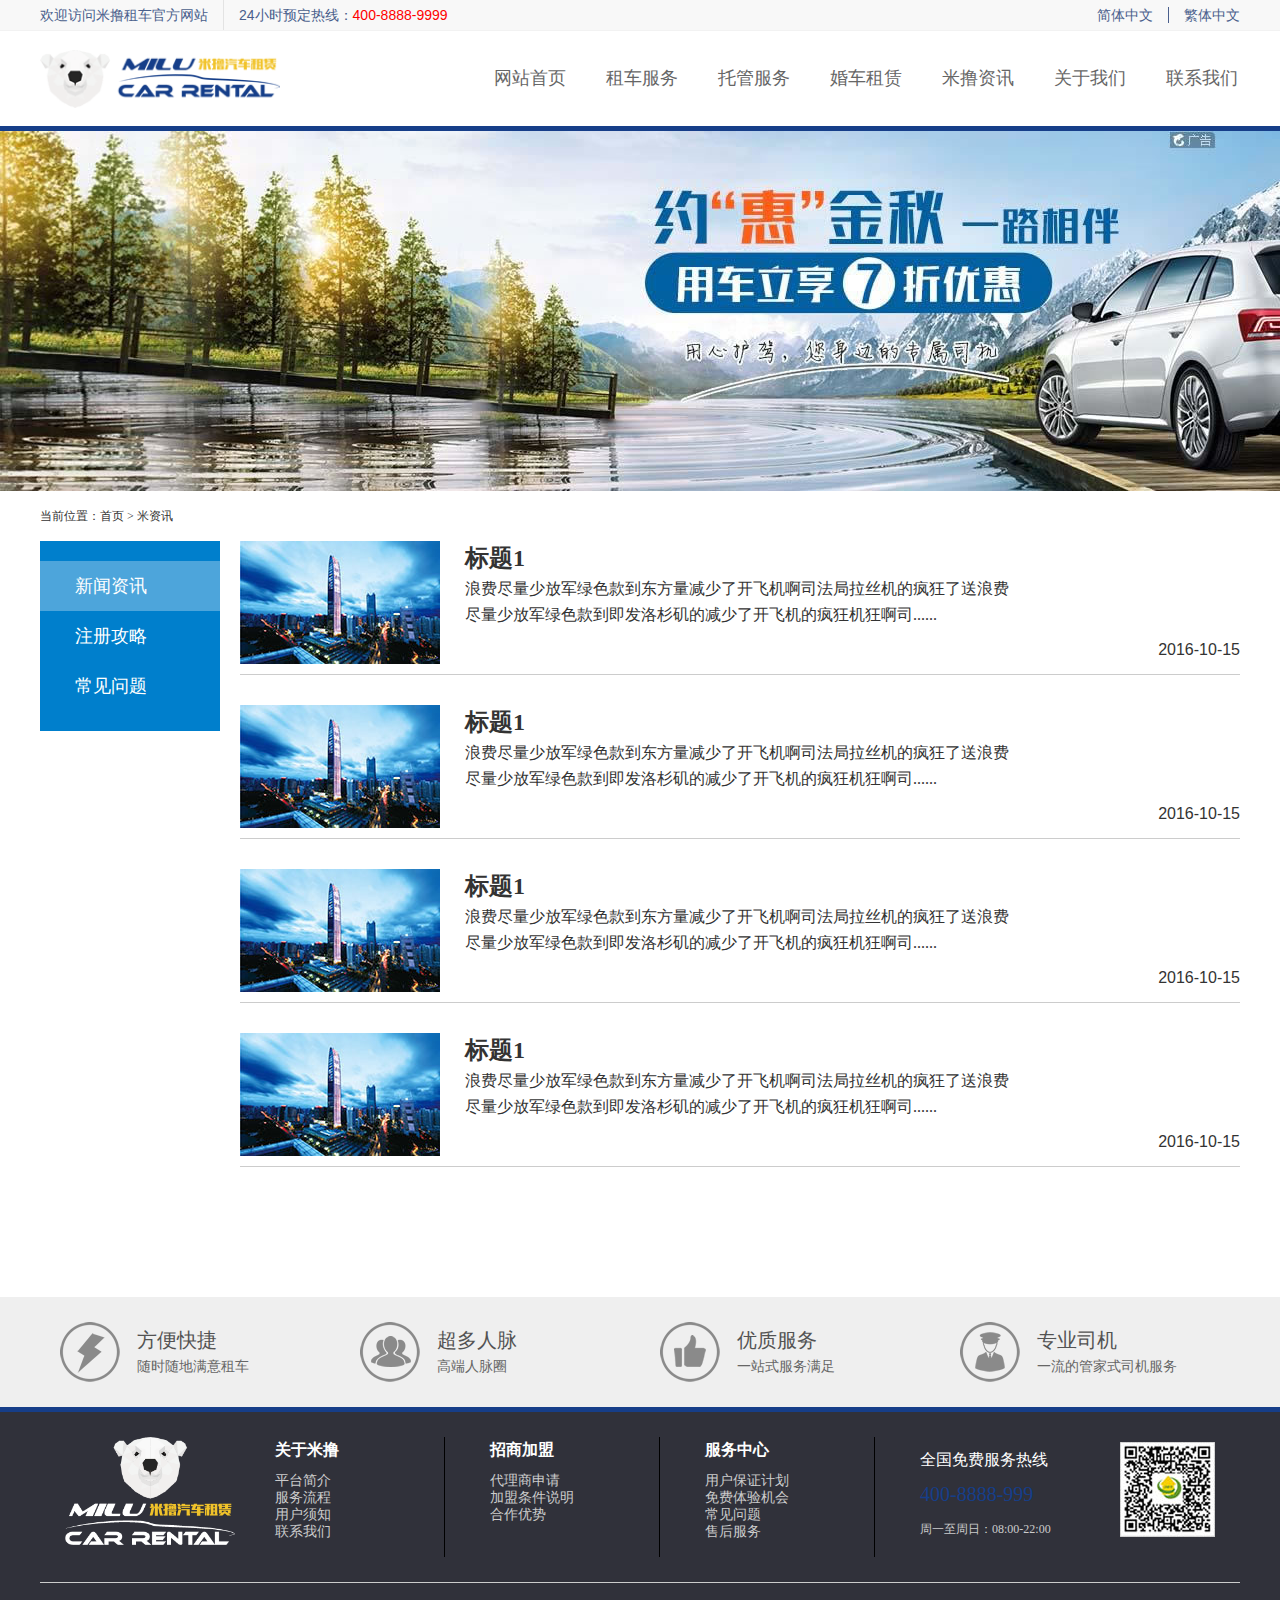
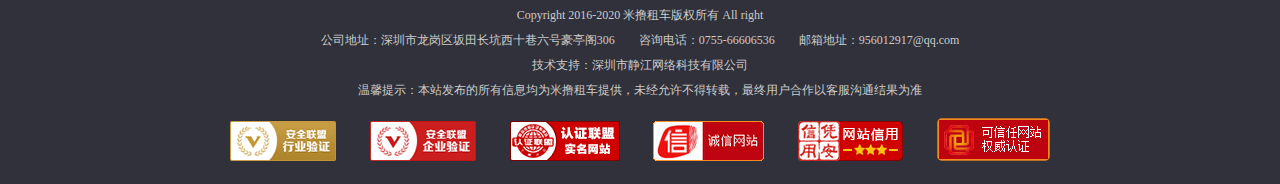
<file: news_list.html>
<!DOCTYPE html>
<html>
<head>
	<meta charset="UTF-8">
	<title>米撸租车</title>
	<link rel="stylesheet" type="text/css" href="css/common.css"/>
	<link rel="stylesheet" type="text/css" href="css/news.css"/>
	<script type="text/javascript" src="js/jquery172.js"></script>
	<script type="text/javascript" src="js/banner.js"></script>
	<script type="text/javascript" src="js/option.js"></script>
</head>
<body>
	<!--通用头部-->
	<div class="header">
		<div class="top_bg">
			<div class="wrap">
				<div class="top_L fl"><p class="fl">欢迎访问米撸租车官方网站</p><i class="fl"></i><p class="fl">24小时预定热线：<span>400-8888-9999</span></p></div>
				<div class="top_R fr"><a href="#">简体中文</a><i></i><a href="#">繁体中文</a></div>
			</div>
		</div>
		<div class="head">
			<div class="wrap">
				<a href="#" class="logo fl"><img src="images/logo.png"/></a>
				<div class="nav fr">
					<ul>
						<li><a href="#">网站首页</a></li>
						<li><a href="#">租车服务</a></li>
						<li><a href="#">托管服务</a></li>
						<li><a href="#">婚车租赁</a></li>
						<li><a href="#">米撸资讯</a></li>
						<li><a href="#">关于我们</a></li>
						<li><a href="#">联系我们</a></li>
					</ul>
				</div>
			</div>
		</div>
	</div>
	<!--banner-->
	<div class="banner"></div>
	<!--当前位置-->
	<div class="position wrap">当前位置：<a href="#">首页</a> &gt; <span>米资讯</span></div>
	<!--资讯列表 主体-->
	<div class="list_M wrap">
		<div class="M_L fl">
			<a href="#" class="state">新闻资讯</a>
			<a href="#">注册攻略</a>
			<a href="#">常见问题</a>
			<div class="clear"></div>
		</div>
		<div class="M_R fr">
			<ul>
				<li>
					<a href="#" class="pic fl"><img src="images/pic_50.jpg"/></a>
					<div class="intro fl">
						<p class="tit"><a href="#">标题1</a></p>
						<p class="jianjie">浪费尽量少放军绿色款到东方量减少了开飞机啊司法局拉丝机的疯狂了送浪费尽量少放军绿色款到即发洛杉矶的减少了开飞机的疯狂机狂啊司......</p>
					</div>
					<div class="date fr">2016-10-15</div>
				</li>
				<li>
					<a href="#" class="pic fl"><img src="images/pic_50.jpg"/></a>
					<div class="intro fl">
						<p class="tit"><a href="#">标题1</a></p>
						<p class="jianjie">浪费尽量少放军绿色款到东方量减少了开飞机啊司法局拉丝机的疯狂了送浪费尽量少放军绿色款到即发洛杉矶的减少了开飞机的疯狂机狂啊司......</p>
					</div>
					<div class="date fr">2016-10-15</div>
				</li>
				<li>
					<a href="#" class="pic fl"><img src="images/pic_50.jpg"/></a>
					<div class="intro fl">
						<p class="tit"><a href="#">标题1</a></p>
						<p class="jianjie">浪费尽量少放军绿色款到东方量减少了开飞机啊司法局拉丝机的疯狂了送浪费尽量少放军绿色款到即发洛杉矶的减少了开飞机的疯狂机狂啊司......</p>
					</div>
					<div class="date fr">2016-10-15</div>
				</li>
				<li>
					<a href="#" class="pic fl"><img src="images/pic_50.jpg"/></a>
					<div class="intro fl">
						<p class="tit"><a href="#">标题1</a></p>
						<p class="jianjie">浪费尽量少放军绿色款到东方量减少了开飞机啊司法局拉丝机的疯狂了送浪费尽量少放军绿色款到即发洛杉矶的减少了开飞机的疯狂机狂啊司......</p>
					</div>
					<div class="date fr">2016-10-15</div>
				</li>
				<div class="clear"></div>
			</ul>
		</div>
		<div class="clear"></div>
	</div>
	<!--通用底部-->
	<div class="footer">
		<div class="ad_bg">
			<div class="ad wrap">
				<div class="col_4 fl"><img src="images/icon_22.png"/><p>方便快捷</p><span>随时随地满意租车</span></div>
				<div class="col_4 fl"><img src="images/icon_23.png"/><p>超多人脉</p><span>高端人脉圈</span></div>
				<div class="col_4 fl"><img src="images/icon_24.png"/><p>优质服务</p><span>一站式服务满足</span></div>
				<div class="col_4 fl"><img src="images/icon_25.png"/><p>专业司机</p><span>一流的管家式司机服务</span></div>
			</div>
		</div>
		<div class="con_bg">
			<div class="wrap">
				<div class="cont_1">
					<a href="#" class="logo fl"><img src="images/logo2.png"/></a>
					<ul>
						<li>关于米撸</li>
						<li><a href="#">平台简介</a></li>
						<li><a href="#">服务流程</a></li>
						<li><a href="#">用户须知</a></li>
						<li><a href="#">联系我们</a></li>
					</ul>
					<ul>
						<li>招商加盟</li>
						<li><a href="#">代理商申请</a></li>
						<li><a href="#">加盟条件说明</a></li>
						<li><a href="#">合作优势</a></li>
					</ul>
					<ul>
						<li>服务中心</li>
						<li><a href="#">用户保证计划</a></li>
						<li><a href="#">免费体验机会</a></li>
						<li><a href="#">常见问题</a></li>
						<li><a href="#">售后服务</a></li>
					</ul>
					<div class="contact fl">
						<p>全国免费服务热线</p>
						<p><b>400-8888-999</b></p>
						<p><span>周一至周日：08:00-22:00</span></p>
					</div>
					<img src="images/pic_31.jpg" class="qrcode"/>
					<div class="clear"></div>
				</div>
				<div class="cont_2">
					<p>Copyright  2016-2020 米撸租车版权所有 All right</p>
					<p>公司地址：深圳市龙岗区坂田长坑西十巷六号豪亭阁306&emsp;&emsp;咨询电话：0755-66606536&emsp;&emsp;邮箱地址：956012917@qq.com</p>
					<p>技术支持：深圳市静江网络科技有限公司</p>
					<p>温馨提示：本站发布的所有信息均为米撸租车提供，未经允许不得转载，最终用户合作以客服沟通结果为准</p>
					<ul>
						<li><a href="#"><img src="images/pic_32.png"/></a></li>
						<li><a href="#"><img src="images/pic_33.png"/></a></li>
						<li><a href="#"><img src="images/pic_34.png"/></a></li>
						<li><a href="#"><img src="images/pic_35.png"/></a></li>
						<li><a href="#"><img src="images/pic_36.png"/></a></li>
						<li><a href="#"><img src="images/pic_37.png"/></a></li>
					</ul>
				</div>
				<div class="clear"></div>
			</div>
			<div class="clear"></div>
		</div>
	</div>
</body>
</html>
</file>
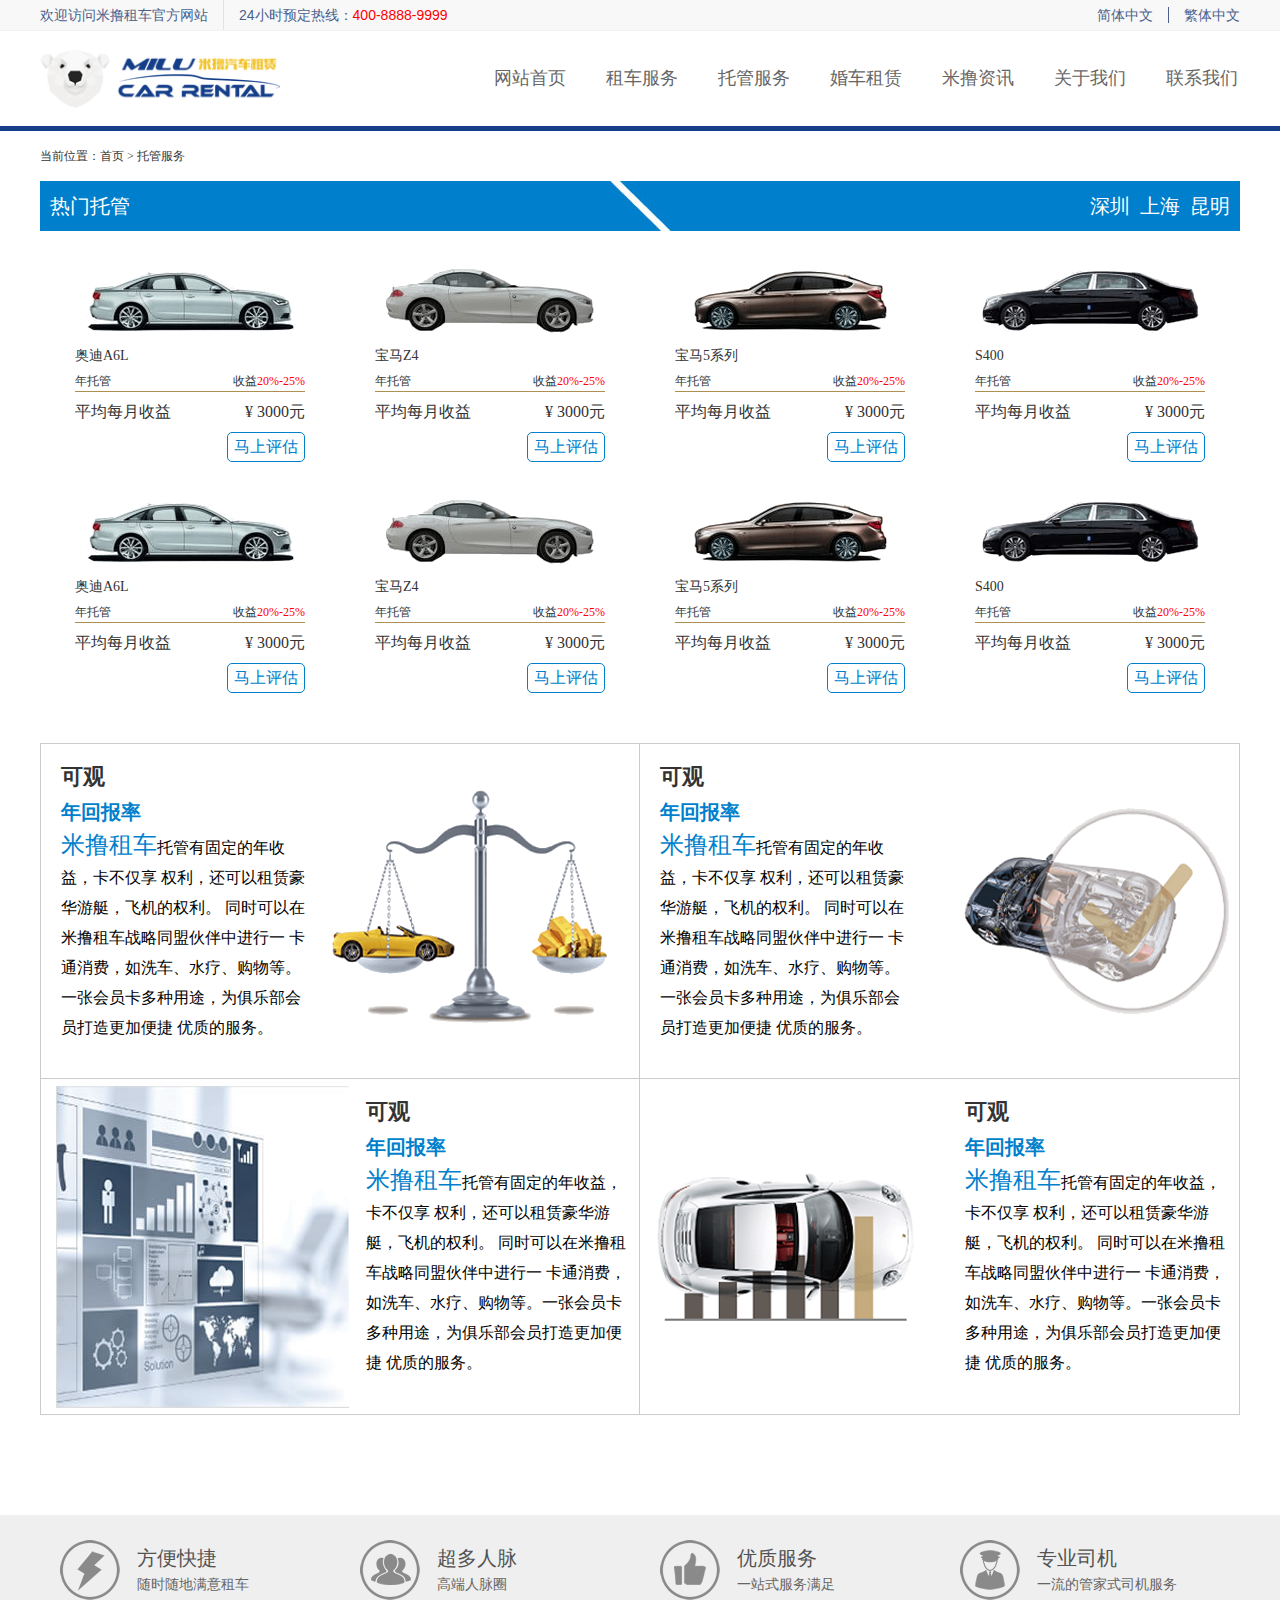
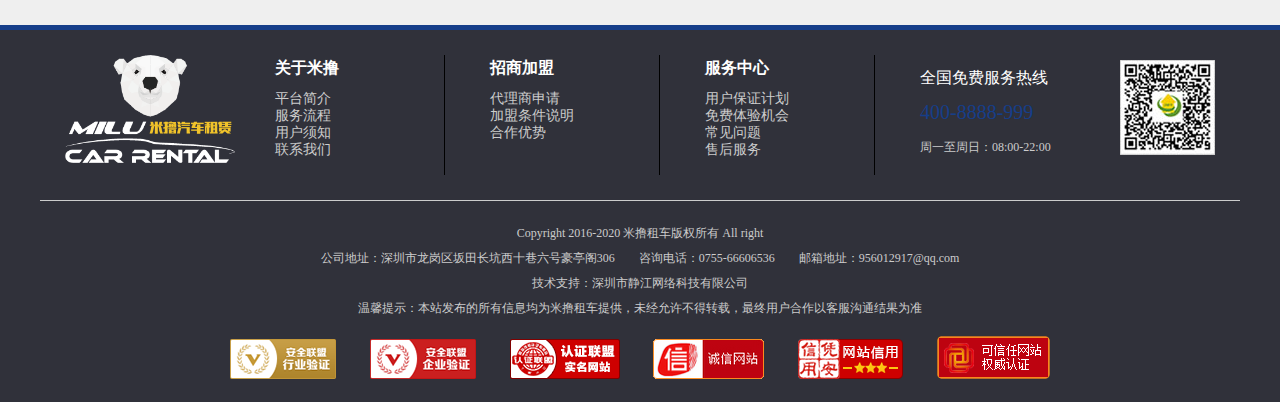
<file: tuoguan.html>
<!DOCTYPE html>
<html>
<head>
	<meta charset="UTF-8">
	<title>米撸租车</title>
	<link rel="stylesheet" type="text/css" href="css/common.css"/>
	<link rel="stylesheet" type="text/css" href="css/tuoguan.css"/>
	<script type="text/javascript" src="js/jquery172.js"></script>
	<script type="text/javascript" src="js/banner.js"></script>
	<script type="text/javascript" src="js/option.js"></script>
</head>
<body>
	<!--通用头部-->
	<div class="header">
		<div class="top_bg">
			<div class="wrap">
				<div class="top_L fl"><p class="fl">欢迎访问米撸租车官方网站</p><i class="fl"></i><p class="fl">24小时预定热线：<span>400-8888-9999</span></p></div>
				<div class="top_R fr"><a href="#">简体中文</a><i></i><a href="#">繁体中文</a></div>
			</div>
		</div>
		<div class="head">
			<div class="wrap">
				<a href="#" class="logo fl"><img src="images/logo.png"/></a>
				<div class="nav fr">
					<ul>
						<li><a href="#">网站首页</a></li>
						<li><a href="#">租车服务</a></li>
						<li><a href="#">托管服务</a></li>
						<li><a href="#">婚车租赁</a></li>
						<li><a href="#">米撸资讯</a></li>
						<li><a href="#">关于我们</a></li>
						<li><a href="#">联系我们</a></li>
					</ul>
				</div>
			</div>
		</div>
	</div>
	<!--当前位置-->
	<div class="position wrap">当前位置：<a href="#">首页</a> &gt; <span>托管服务</span></div>
	<!--热门托管-->
	<div class="m_title wrap">
		<span class="fl">热门托管</span>
		<p class="fr"><a href="#">深圳</a><a href="#">上海</a><a href="#">昆明</a></p>
	</div>
	<div class="m_cont wrap">
		<ul>
			<li>
				<a href="#" class="pic"><img src="images/pic_39.png"/></a>
				<p class="tit"><a href="#">奥迪A6L</a></p>
				<p class="profit"><span class="fl">年托管</span><span class="fr">收益<span>20%-25%</span></span></p>
				<p class="m_profit"><span class="fl">平均每月收益</span><span class="fr">¥ 3000元</span></p>
				<a href="#" class="assess fr">马上评估</a>
			</li>
			<li>
				<a href="#" class="pic"><img src="images/pic_40.png"/></a>
				<p class="tit"><a href="#">宝马Z4</a></p>
				<p class="profit"><span class="fl">年托管</span><span class="fr">收益<span>20%-25%</span></span></p>
				<p class="m_profit"><span class="fl">平均每月收益</span><span class="fr">¥ 3000元</span></p>
				<a href="#" class="assess fr">马上评估</a>
			</li>
			<li>
				<a href="#" class="pic"><img src="images/pic_41.png"/></a>
				<p class="tit"><a href="#">宝马5系列</a></p>
				<p class="profit"><span class="fl">年托管</span><span class="fr">收益<span>20%-25%</span></span></p>
				<p class="m_profit"><span class="fl">平均每月收益</span><span class="fr">¥ 3000元</span></p>
				<a href="#" class="assess fr">马上评估</a>
			</li>
			<li>
				<a href="#" class="pic"><img src="images/pic_42.png"/></a>
				<p class="tit"><a href="#">S400</a></p>
				<p class="profit"><span class="fl">年托管</span><span class="fr">收益<span>20%-25%</span></span></p>
				<p class="m_profit"><span class="fl">平均每月收益</span><span class="fr">¥ 3000元</span></p>
				<a href="#" class="assess fr">马上评估</a>
			</li>
			<li>
				<a href="#" class="pic"><img src="images/pic_39.png"/></a>
				<p class="tit"><a href="#">奥迪A6L</a></p>
				<p class="profit"><span class="fl">年托管</span><span class="fr">收益<span>20%-25%</span></span></p>
				<p class="m_profit"><span class="fl">平均每月收益</span><span class="fr">¥ 3000元</span></p>
				<a href="#" class="assess fr">马上评估</a>
			</li>
			<li>
				<a href="#" class="pic"><img src="images/pic_40.png"/></a>
				<p class="tit"><a href="#">宝马Z4</a></p>
				<p class="profit"><span class="fl">年托管</span><span class="fr">收益<span>20%-25%</span></span></p>
				<p class="m_profit"><span class="fl">平均每月收益</span><span class="fr">¥ 3000元</span></p>
				<a href="#" class="assess fr">马上评估</a>
			</li>
			<li>
				<a href="#" class="pic"><img src="images/pic_41.png"/></a>
				<p class="tit"><a href="#">宝马5系列</a></p>
				<p class="profit"><span class="fl">年托管</span><span class="fr">收益<span>20%-25%</span></span></p>
				<p class="m_profit"><span class="fl">平均每月收益</span><span class="fr">¥ 3000元</span></p>
				<a href="#" class="assess fr">马上评估</a>
			</li>
			<li>
				<a href="#" class="pic"><img src="images/pic_42.png"/></a>
				<p class="tit"><a href="#">S400</a></p>
				<p class="profit"><span class="fl">年托管</span><span class="fr">收益<span>20%-25%</span></span></p>
				<p class="m_profit"><span class="fl">平均每月收益</span><span class="fr">¥ 3000元</span></p>
				<a href="#" class="assess fr">马上评估</a>
			</li>
			<div class="clear"></div>
		</ul>
	</div>
	<div class="advantage wrap">
		<div class="fg_4">
			<p class="tit">可观<br /><span>年回报率</span></p>
			<p><span>米撸租车</span>托管有固定的年收益，卡不仅享 权利，还可以租赁豪华游艇，飞机的权利。 同时可以在米撸租车战略同盟伙伴中进行一 卡通消费，如洗车、水疗、购物等。一张会员卡多种用途，为俱乐部会员打造更加便捷 优质的服务。</p>
		</div>
		<div class="fg_4">
			<p class="tit">可观<br /><span>年回报率</span></p>
			<p><span>米撸租车</span>托管有固定的年收益，卡不仅享 权利，还可以租赁豪华游艇，飞机的权利。 同时可以在米撸租车战略同盟伙伴中进行一 卡通消费，如洗车、水疗、购物等。一张会员卡多种用途，为俱乐部会员打造更加便捷 优质的服务。</p>
		</div>
		<div class="fg_4">
			<p class="tit">可观<br /><span>年回报率</span></p>
			<p><span>米撸租车</span>托管有固定的年收益，卡不仅享 权利，还可以租赁豪华游艇，飞机的权利。 同时可以在米撸租车战略同盟伙伴中进行一 卡通消费，如洗车、水疗、购物等。一张会员卡多种用途，为俱乐部会员打造更加便捷 优质的服务。</p>
		</div>
		<div class="fg_4">
			<p class="tit">可观<br /><span>年回报率</span></p>
			<p><span>米撸租车</span>托管有固定的年收益，卡不仅享 权利，还可以租赁豪华游艇，飞机的权利。 同时可以在米撸租车战略同盟伙伴中进行一 卡通消费，如洗车、水疗、购物等。一张会员卡多种用途，为俱乐部会员打造更加便捷 优质的服务。</p>
		</div>
	</div>
	<!--通用底部-->
	<div class="footer">
		<div class="ad_bg">
			<div class="ad wrap">
				<div class="col_4 fl"><img src="images/icon_22.png"/><p>方便快捷</p><span>随时随地满意租车</span></div>
				<div class="col_4 fl"><img src="images/icon_23.png"/><p>超多人脉</p><span>高端人脉圈</span></div>
				<div class="col_4 fl"><img src="images/icon_24.png"/><p>优质服务</p><span>一站式服务满足</span></div>
				<div class="col_4 fl"><img src="images/icon_25.png"/><p>专业司机</p><span>一流的管家式司机服务</span></div>
			</div>
		</div>
		<div class="con_bg">
			<div class="wrap">
				<div class="cont_1">
					<a href="#" class="logo fl"><img src="images/logo2.png"/></a>
					<ul>
						<li>关于米撸</li>
						<li><a href="#">平台简介</a></li>
						<li><a href="#">服务流程</a></li>
						<li><a href="#">用户须知</a></li>
						<li><a href="#">联系我们</a></li>
					</ul>
					<ul>
						<li>招商加盟</li>
						<li><a href="#">代理商申请</a></li>
						<li><a href="#">加盟条件说明</a></li>
						<li><a href="#">合作优势</a></li>
					</ul>
					<ul>
						<li>服务中心</li>
						<li><a href="#">用户保证计划</a></li>
						<li><a href="#">免费体验机会</a></li>
						<li><a href="#">常见问题</a></li>
						<li><a href="#">售后服务</a></li>
					</ul>
					<div class="contact fl">
						<p>全国免费服务热线</p>
						<p><b>400-8888-999</b></p>
						<p><span>周一至周日：08:00-22:00</span></p>
					</div>
					<img src="images/pic_31.jpg" class="qrcode"/>
					<div class="clear"></div>
				</div>
				<div class="cont_2">
					<p>Copyright  2016-2020 米撸租车版权所有 All right</p>
					<p>公司地址：深圳市龙岗区坂田长坑西十巷六号豪亭阁306&emsp;&emsp;咨询电话：0755-66606536&emsp;&emsp;邮箱地址：956012917@qq.com</p>
					<p>技术支持：深圳市静江网络科技有限公司</p>
					<p>温馨提示：本站发布的所有信息均为米撸租车提供，未经允许不得转载，最终用户合作以客服沟通结果为准</p>
					<ul>
						<li><a href="#"><img src="images/pic_32.png"/></a></li>
						<li><a href="#"><img src="images/pic_33.png"/></a></li>
						<li><a href="#"><img src="images/pic_34.png"/></a></li>
						<li><a href="#"><img src="images/pic_35.png"/></a></li>
						<li><a href="#"><img src="images/pic_36.png"/></a></li>
						<li><a href="#"><img src="images/pic_37.png"/></a></li>
					</ul>
				</div>
				<div class="clear"></div>
			</div>
			<div class="clear"></div>
		</div>
	</div>
</body>
</html>
</file>
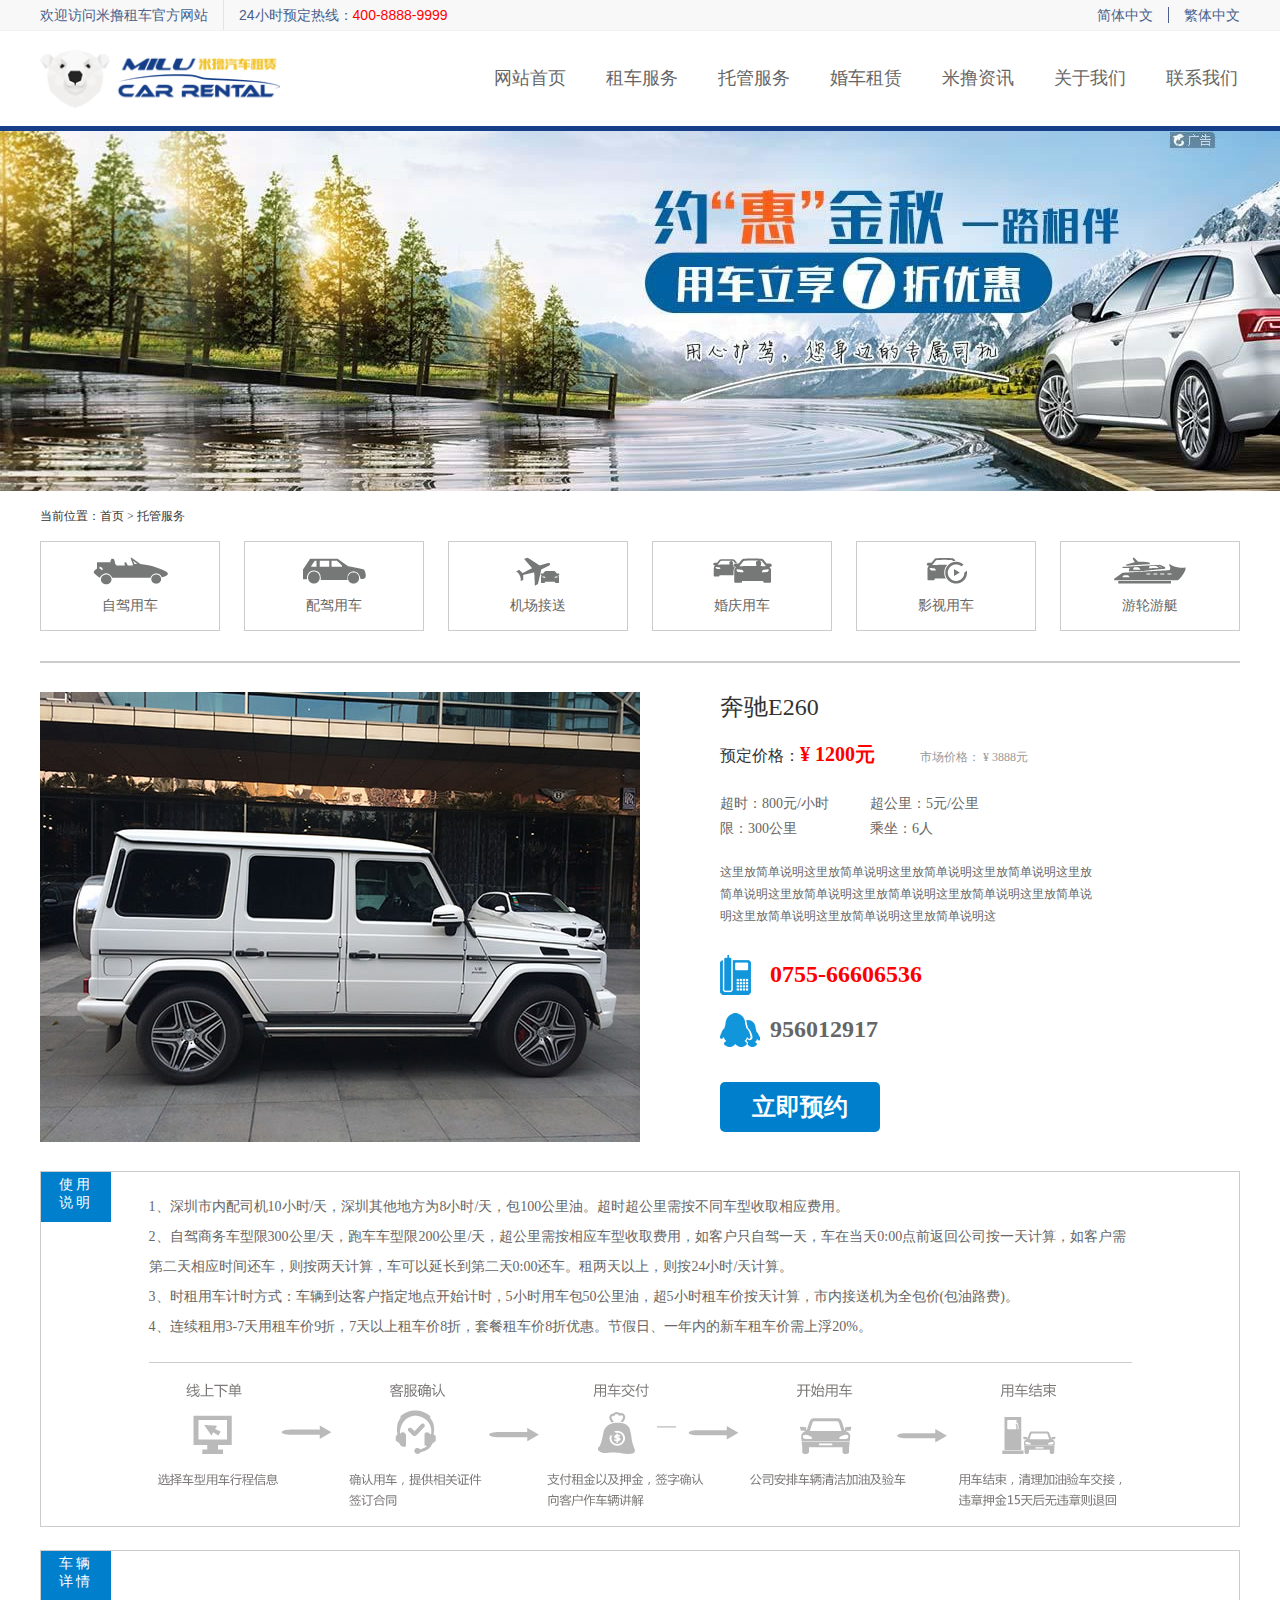
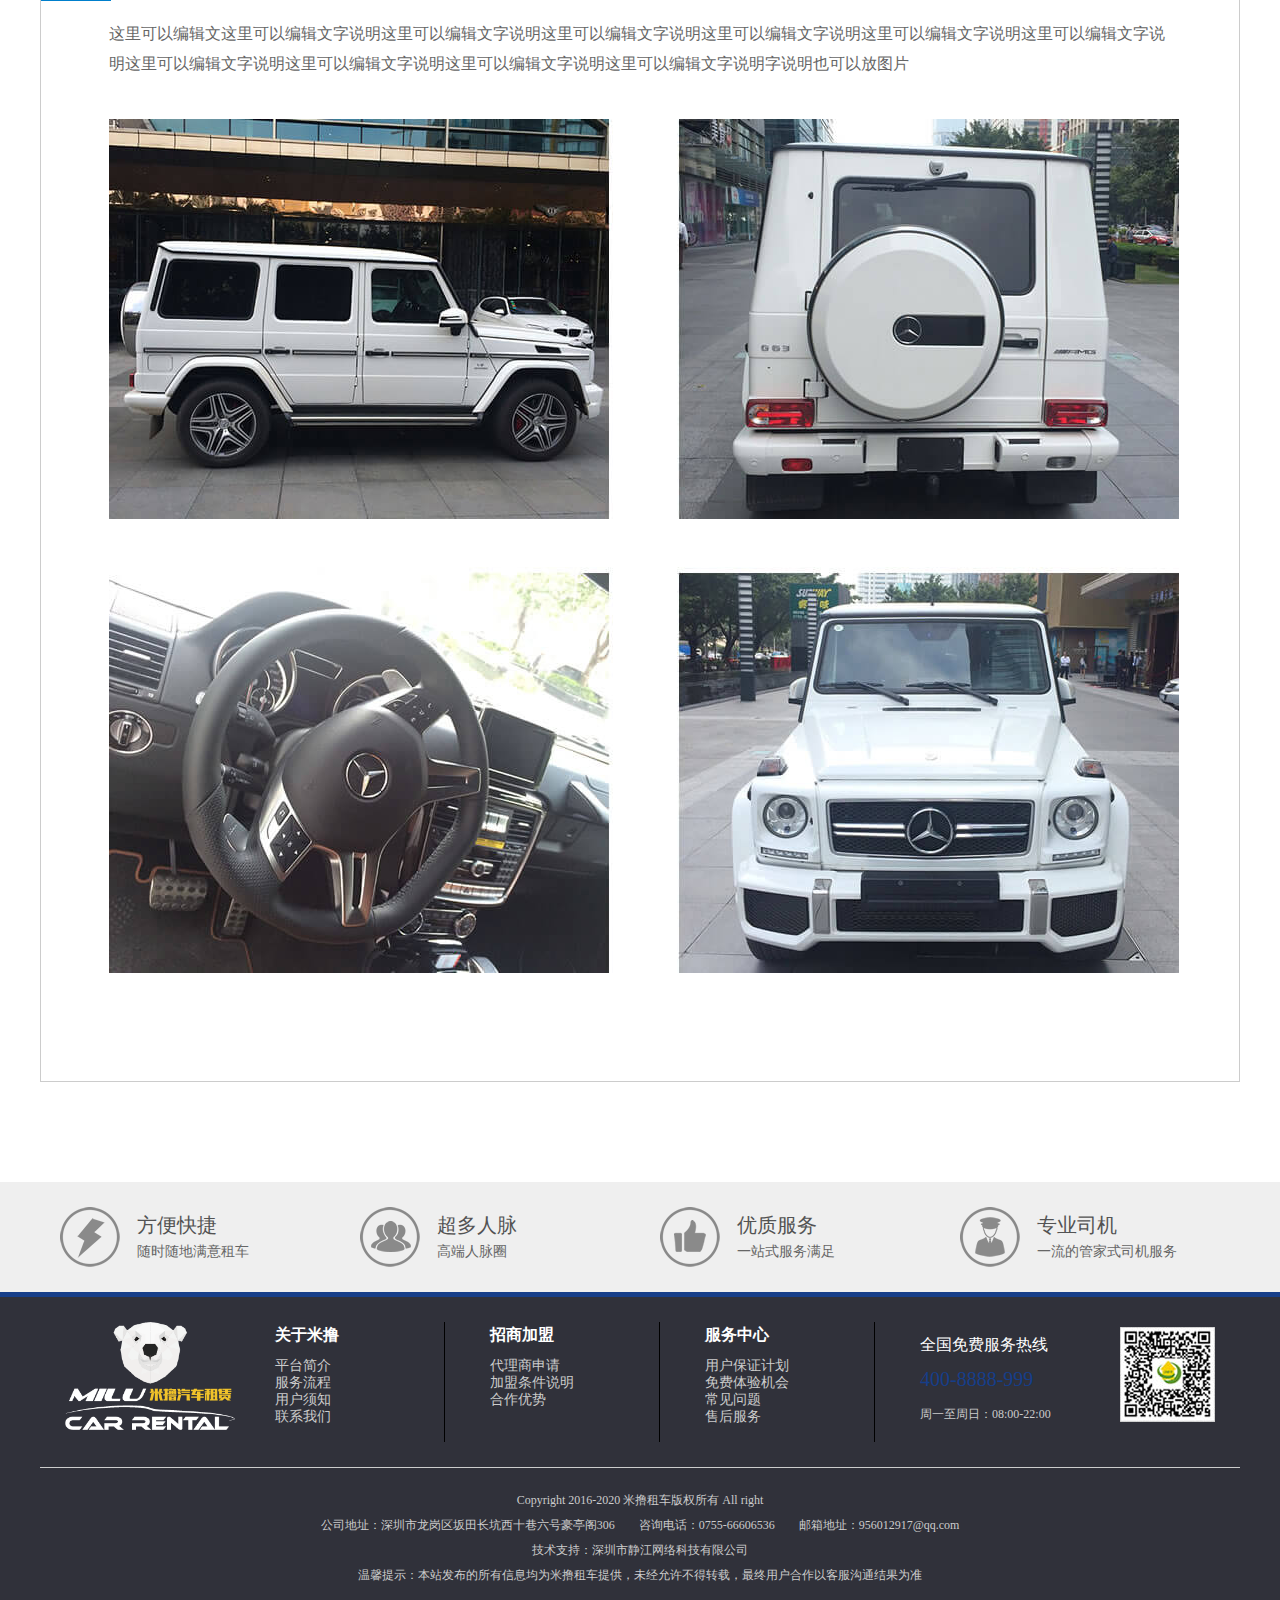
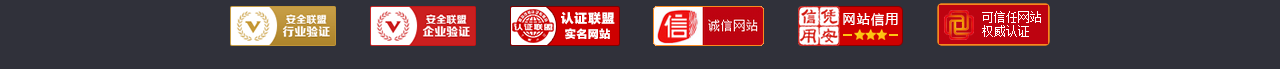
<file: zuche_cont.html>
<!DOCTYPE html>
<html>
<head>
	<meta charset="UTF-8">
	<title>米撸租车</title>
	<link rel="stylesheet" type="text/css" href="css/common.css"/>
	<link rel="stylesheet" type="text/css" href="css/zuche_cont.css"/>
	<script type="text/javascript" src="js/jquery172.js"></script>
	<script type="text/javascript" src="js/banner.js"></script>
	<script type="text/javascript" src="js/option.js"></script>
</head>
<body>
	<!--通用头部-->
	<div class="header">
		<div class="top_bg">
			<div class="wrap">
				<div class="top_L fl"><p class="fl">欢迎访问米撸租车官方网站</p><i class="fl"></i><p class="fl">24小时预定热线：<span>400-8888-9999</span></p></div>
				<div class="top_R fr"><a href="#">简体中文</a><i></i><a href="#">繁体中文</a></div>
			</div>
		</div>
		<div class="head">
			<div class="wrap">
				<a href="#" class="logo fl"><img src="images/logo.png"/></a>
				<div class="nav fr">
					<ul>
						<li><a href="#">网站首页</a></li>
						<li><a href="#">租车服务</a></li>
						<li><a href="#">托管服务</a></li>
						<li><a href="#">婚车租赁</a></li>
						<li><a href="#">米撸资讯</a></li>
						<li><a href="#">关于我们</a></li>
						<li><a href="#">联系我们</a></li>
					</ul>
				</div>
			</div>
		</div>
	</div>
	<!--banner-->
	<div class="banner"></div>
	<!--当前位置-->
	<div class="position wrap">当前位置：<a href="#">首页</a> &gt; <span>托管服务</span></div>
	<!--服务类型-->
	<div class="serveType wrap">
		<ul>
			<li><a href="#" style="background: url(images/icon_7.png) no-repeat center 25%;">自驾用车</a></li>
			<li><a href="#" style="background: url(images/icon_8.png) no-repeat center 25%;">配驾用车</a></li>
			<li><a href="#" style="background: url(images/icon_9.png) no-repeat center 25%;">机场接送</a></li>
			<li><a href="#" style="background: url(images/icon_10.png) no-repeat center 25%;">婚庆用车</a></li>
			<li><a href="#" style="background: url(images/icon_11.png) no-repeat center 25%;">影视用车</a></li>
			<li><a href="#" style="background: url(images/icon_12.png) no-repeat center 25%;">游轮游艇</a></li>
			<div class="clear"></div>
		</ul>
	</div>
	<!--详细信息-->
	<div class="info wrap">
		<img src="images/pic_47.jpg" alt="" class="pic fl" />
		<div class="con fl">
			<p class="tit">奔驰E260</p>
			<div class="price">
				<span class="yudin fl">预定价格：<b>¥ 1200元</b></span>
				<span class="market">市场价格： ¥ 3888元</span>
			</div>
			<div class="detailed">
				<p><span>超时：800元/小时</span><span>超公里：5元/公里</span></p>
				<p><span>限：300公里</span><span>乘坐：6人</span></p>
			</div>
			<div class="intro">这里放简单说明这里放简单说明这里放简单说明这里放简单说明这里放简单说明这里放简单说明这里放简单说明这里放简单说明这里放简单说明这里放简单说明这里放简单说明这里放简单说明这</div>
			<p class="tel">0755-66606536</p>
			<p class="qq"><a href="http://wpa.qq.com/msgrd?v=3&uin=956012917&site=qq&menu=yes" target="_blank">956012917</a></p>
			<a href="#" class="yuyue">立即预约</a>
		</div>
		<div class="clear"></div>
	</div>
	<!--使用说明-->
	<div class="instr wrap">
		<span class="absSpan">使用说明</span>
		<div class="cont">
			<p>1、深圳市内配司机10小时/天，深圳其他地方为8小时/天，包100公里油。超时超公里需按不同车型收取相应费用。</p>
			<p>2、自驾商务车型限300公里/天，跑车车型限200公里/天，超公里需按相应车型收取费用，如客户只自驾一天，车在当天0:00点前返回公司按一天计算，如客户需第二天相应时间还车，则按两天计算，车可以延长到第二天0:00还车。租两天以上，则按24小时/天计算。</p>
			<p>3、时租用车计时方式：车辆到达客户指定地点开始计时，5小时用车包50公里油，超5小时租车价按天计算，市内接送机为全包价(包油路费)。</p>
			<p>4、连续租用3-7天用租车价9折，7天以上租车价8折，套餐租车价8折优惠。节假日、一年内的新车租车价需上浮20%。</p>
		</div>
		<img src="images/pic_48.png"/>
		<div class="clear"></div>
	</div>
	<!--车辆详情-->
	<div class="detail wrap">
		<span class="absSpan">车辆详情</span>
		<div class="cont">
			<p>这里可以编辑文这里可以编辑文字说明这里可以编辑文字说明这里可以编辑文字说明这里可以编辑文字说明这里可以编辑文字说明这里可以编辑文字说明这里可以编辑文字说明这里可以编辑文字说明这里可以编辑文字说明这里可以编辑文字说明字说明也可以放图片</p>
			<img src="images/pic_49.jpg"/>
		</div>
		<div class="clear"></div>
	</div>
	<!--通用底部-->
	<div class="footer">
		<div class="ad_bg">
			<div class="ad wrap">
				<div class="col_4 fl"><img src="images/icon_22.png"/><p>方便快捷</p><span>随时随地满意租车</span></div>
				<div class="col_4 fl"><img src="images/icon_23.png"/><p>超多人脉</p><span>高端人脉圈</span></div>
				<div class="col_4 fl"><img src="images/icon_24.png"/><p>优质服务</p><span>一站式服务满足</span></div>
				<div class="col_4 fl"><img src="images/icon_25.png"/><p>专业司机</p><span>一流的管家式司机服务</span></div>
			</div>
		</div>
		<div class="con_bg">
			<div class="wrap">
				<div class="cont_1">
					<a href="#" class="logo fl"><img src="images/logo2.png"/></a>
					<ul>
						<li>关于米撸</li>
						<li><a href="#">平台简介</a></li>
						<li><a href="#">服务流程</a></li>
						<li><a href="#">用户须知</a></li>
						<li><a href="#">联系我们</a></li>
					</ul>
					<ul>
						<li>招商加盟</li>
						<li><a href="#">代理商申请</a></li>
						<li><a href="#">加盟条件说明</a></li>
						<li><a href="#">合作优势</a></li>
					</ul>
					<ul>
						<li>服务中心</li>
						<li><a href="#">用户保证计划</a></li>
						<li><a href="#">免费体验机会</a></li>
						<li><a href="#">常见问题</a></li>
						<li><a href="#">售后服务</a></li>
					</ul>
					<div class="contact fl">
						<p>全国免费服务热线</p>
						<p><b>400-8888-999</b></p>
						<p><span>周一至周日：08:00-22:00</span></p>
					</div>
					<img src="images/pic_31.jpg" class="qrcode"/>
					<div class="clear"></div>
				</div>
				<div class="cont_2">
					<p>Copyright  2016-2020 米撸租车版权所有 All right</p>
					<p>公司地址：深圳市龙岗区坂田长坑西十巷六号豪亭阁306&emsp;&emsp;咨询电话：0755-66606536&emsp;&emsp;邮箱地址：956012917@qq.com</p>
					<p>技术支持：深圳市静江网络科技有限公司</p>
					<p>温馨提示：本站发布的所有信息均为米撸租车提供，未经允许不得转载，最终用户合作以客服沟通结果为准</p>
					<ul>
						<li><a href="#"><img src="images/pic_32.png"/></a></li>
						<li><a href="#"><img src="images/pic_33.png"/></a></li>
						<li><a href="#"><img src="images/pic_34.png"/></a></li>
						<li><a href="#"><img src="images/pic_35.png"/></a></li>
						<li><a href="#"><img src="images/pic_36.png"/></a></li>
						<li><a href="#"><img src="images/pic_37.png"/></a></li>
					</ul>
				</div>
				<div class="clear"></div>
			</div>
			<div class="clear"></div>
		</div>
	</div>
</body>
</html>
</file>
<file: css/common.css>
charset "utf-8";
/* 深圳市静江网络科技有限公司 */
*{margin:0px; padding:0px;}
html{-ms-text-size-adjust:100%;-webkit-text-size-adjust: 100%;}
body{position:relative;font: 14px "Microsoft YaHei", Helvetica, sans-serif !important; color:#000; background:#fff; margin:0px; padding:0px;}
input[type=text],input[type=button],input[type=submit],input[type=file],button {-webkit-appearance:none; outline: none;}
input[type=button],input[type=submit],input[type=file],button {cursor: pointer;}
ul,li,dl,dt,dd,h1,h2,h3,h4,h5,h6,p{list-style-type:none; margin:0px; padding:0px;}
img{border:none;}
a{text-decoration:none; color:#999; margin:0px; padding:0px;}
a:hover{text-decoration:none;}
.clear{clear:both;}
*,*:before,*:after {-webkit-box-sizing:border-box; box-sizing:border-box;}

.wrap{width: 1200px;min-width: 1200px;height: 100%;margin: auto;}
.fl{float: left;}
.fr{float: right;}
/* 初始化样式结束 */


/* 通用头部 */
.header .top_bg{width: 100%;height: 31px;background: #F8F8F8;border-bottom: 1px solid #F2F2F2;line-height: 30px;color: #4A5F8C;}
.header .top_L{line-height: 30px;}
.header .top_L i{display: inline-block;border-right: 1px solid #E3E3E3;margin: 0 15px;height: 30px;}
.header .top_L span{color: #f00;}
.header .top_R i{border-right: 1px solid #4A5F8C;margin: 0 15px;}
.header .top_R a{color: #4A5F8C;}
.header .top_R a:hover{color: #000;}
.header .head{height: 100px;border-bottom: 5px solid #163E89;}
.header .logo{display: block;width: 240px;height:58px;margin: 18.5px 0;}
.header .logo img{display: block;width: 240px;height:58px;}
.header .nav{margin-right: -12px;}
.header .nav li{float: left;width: 100px;height: 35px;margin: 30px 0;margin-left: 12px;}
.header .nav li a{display: block;width: 100%;height: 100%;font: 18px/35px "微软雅黑";color: #666;text-align: center;transition: all 0.2s;}
.header .nav li a:hover{background: #163E89;border-radius: 5px;color: #fff;}

/* 通用底部 */
.footer .ad_bg{width: 100%;height: 110px;background: #efefef;}
.footer .ad .col_4{width: 25%;height: 100%;padding: 25px 20px;}
.footer .ad .col_4 img{float: left;margin-right: 17px;}
.footer .ad .col_4 p{font: 20px/36px "微软雅黑";color: #535353;}
.footer .ad .col_4 span{font: 14px/16px "微软雅黑";color: #666;}
.footer .con_bg{width: 100%;background: #30313A;border-top: 5px solid #163E89; }
.footer .cont_1{padding: 25px;border-bottom: 1px solid #ccc;}
.footer .cont_1 .logo,.footer .cont_1 .logo img{display: block;width: 170px;margin-right: 40px;}
.footer .cont_1 ul:nth-child(2){padding: 0;width: 170px;}
.footer .cont_1 ul{float: left;width: 215px;min-height: 120px; border-right: 1px solid #000;padding-left: 45px;}
.footer .cont_1 ul li:first-child{font:bold 16px/25px "微软雅黑";color: #fff;margin-bottom: 10px;}
.footer .cont_1 ul li a{font: 14px/16px "微软雅黑"; color: #ccc;}
.footer .cont_1 ul li a:hover{color: #fff;}
.footer .cont_1 .contact{margin-left: 45px;}
.footer .cont_1 .contact p:first-child{font: 16px/45px "微软雅黑"; color: #fff;}
.footer .cont_1 .contact b{font: 20px/25px "微软雅黑"; color: #163E89;}
.footer .cont_1 .contact span{font: 12px/45px "微软雅黑"; color: #ccc;}
.footer .cont_1 .qrcode{float: right;margin: 5px 0 0 0;}
.footer .cont_2{padding: 20px 0;text-align: center;}
.footer .cont_2 p{font: 12px/25px "微软雅黑";color: #ccc;}
.footer .cont_2 li{display: inline-block;margin: 15px 15px 0;}

/* 当前位置 */
.position{font: 12px/50px "微软雅黑";color: #333;}
.position a{color: #333;}
.position a:hover{color: #000;}
</file>
<file: css/index.css>
/* banner */
.banner {width:100%; height:390px; overflow:hidden; position:relative;}
.banner .bannerli{height:390px;}
.bx-wrapper {position: relative;margin: 0 auto;padding: 0;*zoom: 1;}
.bx-wrapper img {max-width: 100%;display: block;}
.bx-wrapper .bx-pager {position: absolute;bottom:10px;width: 100%;height: 10px; text-align: center;}
.bx-wrapper .bx-pager .bx-pager-item,.bx-wrapper .bx-controls-auto .bx-controls-auto-item {display: inline-block;*zoom: 1;*display: inline;}
.bx-wrapper .bx-pager.bx-default-pager a {background:#999; text-indent: -9999px;display: block;width:60px; height: 10px; border-radius:8px; outline: 0;margin: 0 7.5px;}
.bx-wrapper .bx-pager.bx-default-pager a.active {background:#007FCC;}
.bx-wrapper .bx-controls-direction a {position: absolute;top: 50%;margin-top: -30px;outline: 0;width:40px;height:60px;text-indent: -9999px;z-index: 9999;}
.bx-controls-direction{display: none;}
.banner>.abs{width: 100%;height: 0;position: absolute;left: 0;top: 0;}
.banner>.abs .class{width: 240px;height: 390px;background: rgba(0,127,204,0.9);}
.banner>.abs .class dl{font-weight: bold;color: #fff;line-height: 40px;padding-left: 5px;}
.banner>.abs .class dt{padding-left: 10px;}
.banner>.abs .class dd{padding-bottom: 10px;}
.banner>.abs .class dl li{float: left;}
.banner>.abs .class dl li a{color: #fff;font: 12px "微软雅黑";}
.banner>.abs .class dl .ul1 li{width: 110px;}
.banner>.abs .class dl .ul1 li img{margin-right: 10px;}
.banner>.abs .class dl .ul2 li,.banner>.abs .class dl .ul3 li{width: 78px;height: 25px;line-height: 25px; padding-left: 10px;}

/* 服务类型 */
.serveType{padding: 30px 0;}
.serveType li{width: 180px;height: 90px;float: left;border: 1px solid #ccc;margin-left: 24px;transition: all 0.3s;}
.serveType li:first-child{margin-left: 0;}
.serveType li a{display: block;width: 100%;height: 100%;text-align: center;font-size: 14px;color: #666;padding-top: 55px;}
.serveType li:hover{background: #F9F9F9;}

/* 服务预约 */
.serveBespeak{height: 300px;margin-bottom: 30px;}
.serveBespeak>div{height: 100%;border: 1px solid #ccc;}
.serveBespeak .sB_L{width: 790px;position: relative;padding: 68px 0 0 35px;}
.serveBespeak .sB_L .absSpan{position: absolute;left: 0;top: 0;width: 70px;height: 50px;background: #007FCC;font-size: 14px;color: #fff;padding: 4px 18px;letter-spacing: 3px;}
.serveBespeak .sB_L .info{width: 190px;}
.serveBespeak .sB_L .info p{font: 14px/30px "微软雅黑";color: #333;}
.serveBespeak .sB_L .info p b{font-size: 20px;}
.serveBespeak .sB_L .info a{display: block;width: 100px;height: 36px;text-align: center;font: 16px/36px "微软雅黑";color: #fff;background: #007FCC;border-radius: 5px;margin-top: 20px;}
.serveBespeak .sB_R{width: 385px;}
.serveBespeak .sB_R .tab_opt{width: 100%;height: 35px;background: #007FCC;padding: 5px 0 0 12px;}
.serveBespeak .sB_R .tab_opt li{float: left;width: 80px;height: 30px;line-height: 30px;color: #fff;cursor: pointer;text-align: center;}
.serveBespeak .sB_R .tab_opt .state{background: #fff;color: #666;}
.serveBespeak .sB_R .tab_cont ul{width: 345px;margin: auto;}
.serveBespeak .sB_R .tab_cont li{width: 100%;height: 41px;border-bottom: 1px solid #D6D6D6;padding: 10px 0;font-size: 12px;}
.serveBespeak .sB_R .tab_cont li span{float: left;line-height: 20px;}
.serveBespeak .sB_R .tab_cont li a{line-height: 20px;height: 20px;}
.serveBespeak .sB_R .tab_cont li .top{width: 20px;text-align: center;font: 14px/20px "微软雅黑";color: #fff;background: #007FCC;margin-right: 13px;}
.serveBespeak .sB_R .tab_cont li .tit{width: 120px;}
.serveBespeak .sB_R .tab_cont li .tit a{float: left;}
.serveBespeak .sB_R .tab_cont li .price{width: 130px;color: #999;}
.serveBespeak .sB_R .tab_cont li .price i{font-style: normal;color: #666;}
.serveBespeak .sB_R .tab_cont li .more{color: #666;}
.serveBespeak .sB_R .tab_cont li .more:hover{color: #000;}
.serveBespeak .sB_R .tab_cont li:first-child{height: 80px;margin-top: 15px;padding: 20px 0;}
.serveBespeak .sB_R .tab_cont li:first-child .pic{display: block;width: 95px;height: 40px;float: left;margin-right: 20px;}
.serveBespeak .sB_R .tab_cont li:first-child .pic img{display: block;margin: auto;max-width: 100%;}
.serveBespeak .sB_R .tab_cont li:first-child .info{float: left;color: #333;}
.serveBespeak .sB_R .tab_cont li:first-child .info a{color: #333;}
.serveBespeak .sB_R .tab_cont li:first-child .btn{width: 80px;height: 32px;border-radius: 5px;background: #007FCC;line-height: 32px;text-align: center;color: #fff;}
.serveBespeak .sB_R .cont>a{display: block;width: 56px;margin:10px auto;color: #333;}
.serveBespeak .sB_R .cont>a:hover{color: #000;}

/* 特价日租 */
.tjrz{height: 250px;margin-bottom: 30px;border: 1px solid #ccc;position: relative;padding-top: 40px;}
.tjrz .absSpan{position: absolute;left: 0;top: 0;width: 70px;height: 50px;background: #007FCC;font-size: 14px;color: #fff;padding: 4px 18px;letter-spacing: 3px;}
.tjrz .rollBox{width:1163px;overflow:hidden;margin: auto;}
.tjrz .rollBox .rollBtn{width: 40px;height: 60px;overflow: hidden;display: inherit;cursor: pointer;margin-top: 55px;}
.tjrz .rollBox .LeftBotton{background:url(../images/btn_L.png) no-repeat center;}
.tjrz .rollBox .RightBotton{background:url(../images/btn_R.png) no-repeat center;}
.tjrz .rollBox .Cont{width:1075px;overflow:hidden;float:left;margin: 0 4px;}
.tjrz .rollBox .ScrCont{width:10000000px;}
.tjrz .rollBox .Cont .item{width:220px;float:left;text-align:center;margin-right: 65px;}
.tjrz .rollBox .Cont .item .pic{display: block;width: 220px;height: 100px;}
.tjrz .rollBox .Cont .item .pic img{display:block;width: 100%;height: 100%;}
.tjrz .rollBox .Cont .item .info{width: 185px;margin: auto;}
.tjrz .rollBox .Cont .item .info p:nth-child(1){height: 26px;line-height: 26px;}
.tjrz .rollBox .Cont .item .info p:nth-child(3){height: 38px;line-height: 38px;}
.tjrz .rollBox .Cont .item .info hr{margin: 0;}
.tjrz .rollBox .Cont .item .info span{font-size: 18px; color: #f00;}
.tjrz .rollBox .Cont a:link, .rollBox .Cont a:visited{color:#626466;text-decoration:none;}
.tjrz .rollBox .Cont a:hover{color:#007FCC;text-decoration:underline;}
.tjrz .rollBox #List1, .rollBox #List2{float:left;}

/* 优惠活动 */
.yhhd{margin-bottom: 15px;}
.yhhd .title{width: 100%;height: 42px;border: 1px solid #ccc;background: #ebebeb;padding: 7px 13px;margin-bottom: 20px;}
.yhhd .title p{border-left: 6px solid #007FCC;font: 16px/26px "微软雅黑";padding-left: 10px;color: #007FCC;}
.yhhd .title a{margin: 7.5px 0;}
.yhhd .title a img{display: block;}
.yhhd .main{width: 100%;height: 282px;border: 1px solid #ccc;}
.yhhd .main .col_4{width: 25%;height: 100%;}
.yhhd .main .col_4:first-child{border-right: 1px solid #ccc;}
.yhhd .main .col_4:last-child{border-left: 1px solid #ccc;}
.yhhd .main .col_4 a,.yhhd .main .col_4 a img{display: block;width: 100%;height: 100%;}
.yhhd .main .row_2{width: 100%;height: 50%;}
.yhhd .main .row_2:first-child{border-bottom: 1px solid #ccc;}

/* 资讯&流程 */
.zxlc{height: 292px;margin-bottom: 60px;}
.zxlc_L{width: 700px;}
.zxlc_L .title{width: 100%;height: 42px;border-bottom: 2px solid #ccc;padding-right: 12px;}
.zxlc_L .title span{height: 42px;border-bottom: 2px solid #007FCC;font:bold 16px/40px "微软雅黑";color: #007FCC;padding-right: 10px;}
.zxlc_L .title a{margin: 14.5px 0;}
.zxlc_L .title a img{display: block;}
.zxlc_L li{float: left;width: 350px;height: 81px;margin-top: 34px;padding-right: 15px;}
.zxlc_L li .pic,.zxlc_L li .pic img{display: block;width: 108px;height: 81px;margin-right: 10px;}
.zxlc_L li p{font: 12px/18px "微软雅黑";color: #666;}
.zxlc_L li .tit{line-height: 20px;width: 100%;}
.zxlc_L li .tit a{font-size: 14px;color: #333;}
.zxlc_L li .tit a:hover{color: #000;}
.zxlc_R{width: 472px;height: 252px;margin-top: 40px;border: 1px solid #ccc;}
.zxlc_R a{display: block;float: left;width: 117.5px;height: 125px;padding-top: 75px;position: relative;text-align: center;}
.zxlc_R a:hover{background: #F9F9F9;}
.zxlc_R a img{position: absolute;left: 0;top: 0;right: 0;bottom: 35px;margin: auto;}

/* 合作伙伴 */
.hzhb{margin-bottom: 70px;}
.hzhb .title{width: 100%;height: 17.5px;border-bottom: 1px solid #d4d4d4;margin-bottom: 17.5px;text-align: center;}
.hzhb .title span{display: inline-block;font: 24px/35px "微软雅黑";margin: auto;padding: 0 25px;background: #fff;}
.hzhb .list li{float: left;width: 130px;height: 65px;margin: 30px 0 0 45px;}
.hzhb .list li:nth-child(7n+1){margin-left: 0;}
</file>
<file: css/aboutus.css>
/* banner */
.banner{width: 100%;height: 360px;background: url(../images/banner5.jpg) no-repeat center;background-size: auto 100%;}

.M_L{width: 180px;padding: 20px 0;background: #163E89;}
.M_L a{display: block;width: 100%;height: 50px;font: 18px/50px "微软雅黑";color: #fff;padding-left: 35px;transition: all 0.2s;}
.M_L a:hover,.M_L a.state{background: rgba(255,255,255,0.3);}
.M_R{width: 1000px;margin-bottom: 30px;}
.M_R .intro{width: 100%;border: 1px solid #ccc;padding: 20px;padding-bottom: 0;margin-bottom: 20px;}
.M_R .intro .info{float: left;width: 568px;}
.M_R .intro img{display: inline-block;float: left;margin: 0 30px 30px 0;}
.M_R .intro .title{font: 24px/32px "微软雅黑";color: #333;}
.M_R .intro .subtit{font: 20px/32px "微软雅黑";color: #333;}
.M_R .intro hr{border: none;border-bottom: 1px solid #ccc;}
.M_R .intro p{font: 16px/24px "微软雅黑";color: #333;}
.M_R .intro .contact{width: 100%;border-top: 1px solid #ccc;font: 16px/50px "微软雅黑";color: #333;margin-top: 15px;}
.M_R .intro .contact span{display: inline-block;margin-right: 60px;}
</file>
<file: css/news.css>
/* banner */
.banner{width: 100%;height: 360px;background: url(../images/banner5.jpg) no-repeat center;background-size: auto 100%;}

.M_L{width: 180px;padding: 20px 0;background: #007FCC;}
.M_L a{display: block;width: 100%;height: 50px;font: 18px/50px "微软雅黑";color: #fff;padding-left: 35px;transition: all 0.2s;}
.M_L a:hover,.M_L a.state{background: rgba(255,255,255,0.3);}
.M_R{width: 1000px;margin-bottom: 100px;}

/* 列表主体 */
.list_M .M_R li{width: 100%;height: 134px;border-bottom: 1px solid #ccc;margin-bottom: 30px;color: #333;}
.list_M .M_R li .pic{display: block;width: 200px;height: 123px; margin-right: 25px;}
.list_M .M_R li .pic img{display: block;width: 100%;height: 100%;}
.list_M .M_R li .intro{width: 550px;font: 16px/26px "微软雅黑";}
.list_M .M_R li .intro .tit{font:bold 24px/35px "微软雅黑";}
.list_M .M_R li .intro .tit a{color: #333;}
.list_M .M_R li .intro .tit a:hover{color: #000;}
.list_M .M_R li .date{padding-top: 100px;font-size: 16px;}

/* 详情主体 */
.cont_M .M_R .title{font:bold 24px/30px "微软雅黑";color: #333;}
.cont_M .M_R .AuthorTime{font: 14px/30px "微软雅黑";color: #9797a5;margin: 10px 0;}
.cont_M .M_R .cont{font: 16px/28px "微软雅黑";color: #444;}
.cont_M .M_R .cont img{display: block;margin: 15px auto;max-width: 100%;}
</file>
<file: css/tuoguan.css>
/* 热门托管 */
.m_title{height: 50px;background: url(../images/pic_38.jpg) no-repeat center #007FCC;font: 20px/50px "微软雅黑";color: #fff;padding: 0 10px;}
.m_title a{color: #fff;margin-left: 10px;}
.m_cont li{width: 300px;float: left;margin-top: 30px;padding: 0 35px;}
.m_cont li .pic,.m_cont li .pic img{display: block;width: 230px;height: 80px;}
.m_cont li .tit a{font: 14px/30px "微软雅黑";color: #333;}
.m_cont li:hover .tit a{color: #000;}
.m_cont li .profit{width: 100%;font: 12px/20px "微软雅黑";color:#333;height: 21px;border-bottom: 1px solid #b09050;}
.m_cont li .profit .fr span{color: #f00;}
.m_cont li .m_profit{font: 16px/40px "微软雅黑";color: #333;height: 40px;}
.m_cont li .assess{width: 78px;height: 30px;border: 1px solid #007FCC;border-radius: 5px;font: 16px/28px "微软雅黑";text-align: center;color: #007FCC;}
.advantage{height: 672px;border: 1px solid #ccc;margin: 50px auto 100px;}
.advantage .fg_4{width: 50%;height: 50%;float: left;}
.advantage .fg_4:nth-child(1){background:url(../images/pic_43.png) no-repeat 97% center;border-right: 1px solid #ccc;border-bottom: 1px solid #ccc;}
.advantage .fg_4:nth-child(2){background:url(../images/pic_44.png) no-repeat 97% center;border-bottom: 1px solid #ccc;}
.advantage .fg_4:nth-child(3){background:url(../images/pic_45.jpg) no-repeat 5% center;border-right: 1px solid #ccc;}
.advantage .fg_4:nth-child(4){background:url(../images/pic_46.png) no-repeat 5% center;}
.advantage .fg_4:nth-child(1),.advantage .fg_4:nth-child(2){padding: 15px 325px 0 20px;}
.advantage .fg_4:nth-child(3),.advantage .fg_4:nth-child(4){padding: 15px 10px 0 325px;}
.advantage .fg_4 .tit{font:bold 22px/35px "微软雅黑";color: #333;}
.advantage .fg_4 .tit span{font-size: 20px;color: #007FCC;}
.advantage .fg_4 p{font: 16px/30px "微软雅黑";}
.advantage .fg_4 p span{font-size: 24px;color: #007FCC;}
</file>
<file: css/zuche_cont.css>
/* banner */
.banner{width: 100%;height: 360px;background: url(../images/banner5.jpg) no-repeat center;background-size: auto 100%;}

/* 服务类型 */
.serveType{padding: 0 0 30px;}
.serveType li{width: 180px;height: 90px;float: left;border: 1px solid #ccc;margin-left: 24px;transition: all 0.3s;}
.serveType li:first-child{margin-left: 0;}
.serveType li a{display: block;width: 100%;height: 100%;text-align: center;font-size: 14px;color: #666;padding-top: 55px;}
.serveType li:hover{background: #F9F9F9;}

/* 详细信息 */
.info{padding: 29px 0;border-top: 2px solid #ccc;}
.info .pic.fl{display: block;width: 600px;height: 450px;margin-right: 80px;}
.info .con{width: 380px;}
.info .con .tit{font: 24px/30px "微软雅黑";color: #333;}
.info .con .price{font: 16px/68px "微软雅黑";color: #333;}
.info .con .price .yudin{width: 200px;}
.info .con .price .yudin b{font:bold 20px/1 "微软雅黑";color: #f00;}
.info .con .price .market{font-size: 12px;color: #999;}
.info .con .detailed{font: 14px/25px "微软雅黑";color: #666;}
.info .con .detailed p span:first-child{display: inline-block;width: 150px;}
.info .con .intro{font: 12px/22px "微软雅黑";margin: 20px 0;color: #666;}
.info .con .tel,.info .con .qq{font:bold 24px/55px "微软雅黑";padding-left: 50px;}
.info .con .tel{background: url(../images/icon_26.png) no-repeat left center;color: #f00;}
.info .con .qq{background: url(../images/icon_27.png) no-repeat left center;}
.info .con .qq a{color: #666;}
.info .con .yuyue{display: block;width: 160px;height: 50px;text-align: center;font:bold 24px/50px "微软雅黑";color: #fff;background: #007FCC;border-radius: 5px;margin-top: 25px;}

/* 使用说明 */
.instr{border: 1px solid #ccc;margin-bottom: 23px;position: relative;}
.wrap .absSpan{position: absolute;left: 0;top: 0;width: 70px;height: 50px;background: #007FCC;font-size: 14px;color: #fff;padding: 4px 18px;letter-spacing: 3px;}
.instr .cont{width: 983px;margin: auto;border-bottom: 1px solid #ccc;font: 14px/30px "微软雅黑";color: #666;padding: 20px 0;}
.instr>img{display: block;margin: 20px auto;}

/* 车辆详情 */
.detail{border: 1px solid #ccc;margin-bottom: 100px;position: relative;padding: 68px;}
.detail .cont{font: 16px/30px "微软雅黑";color: #666;}
.detail .cont img{display: block;margin: 40px auto;}
</file>
